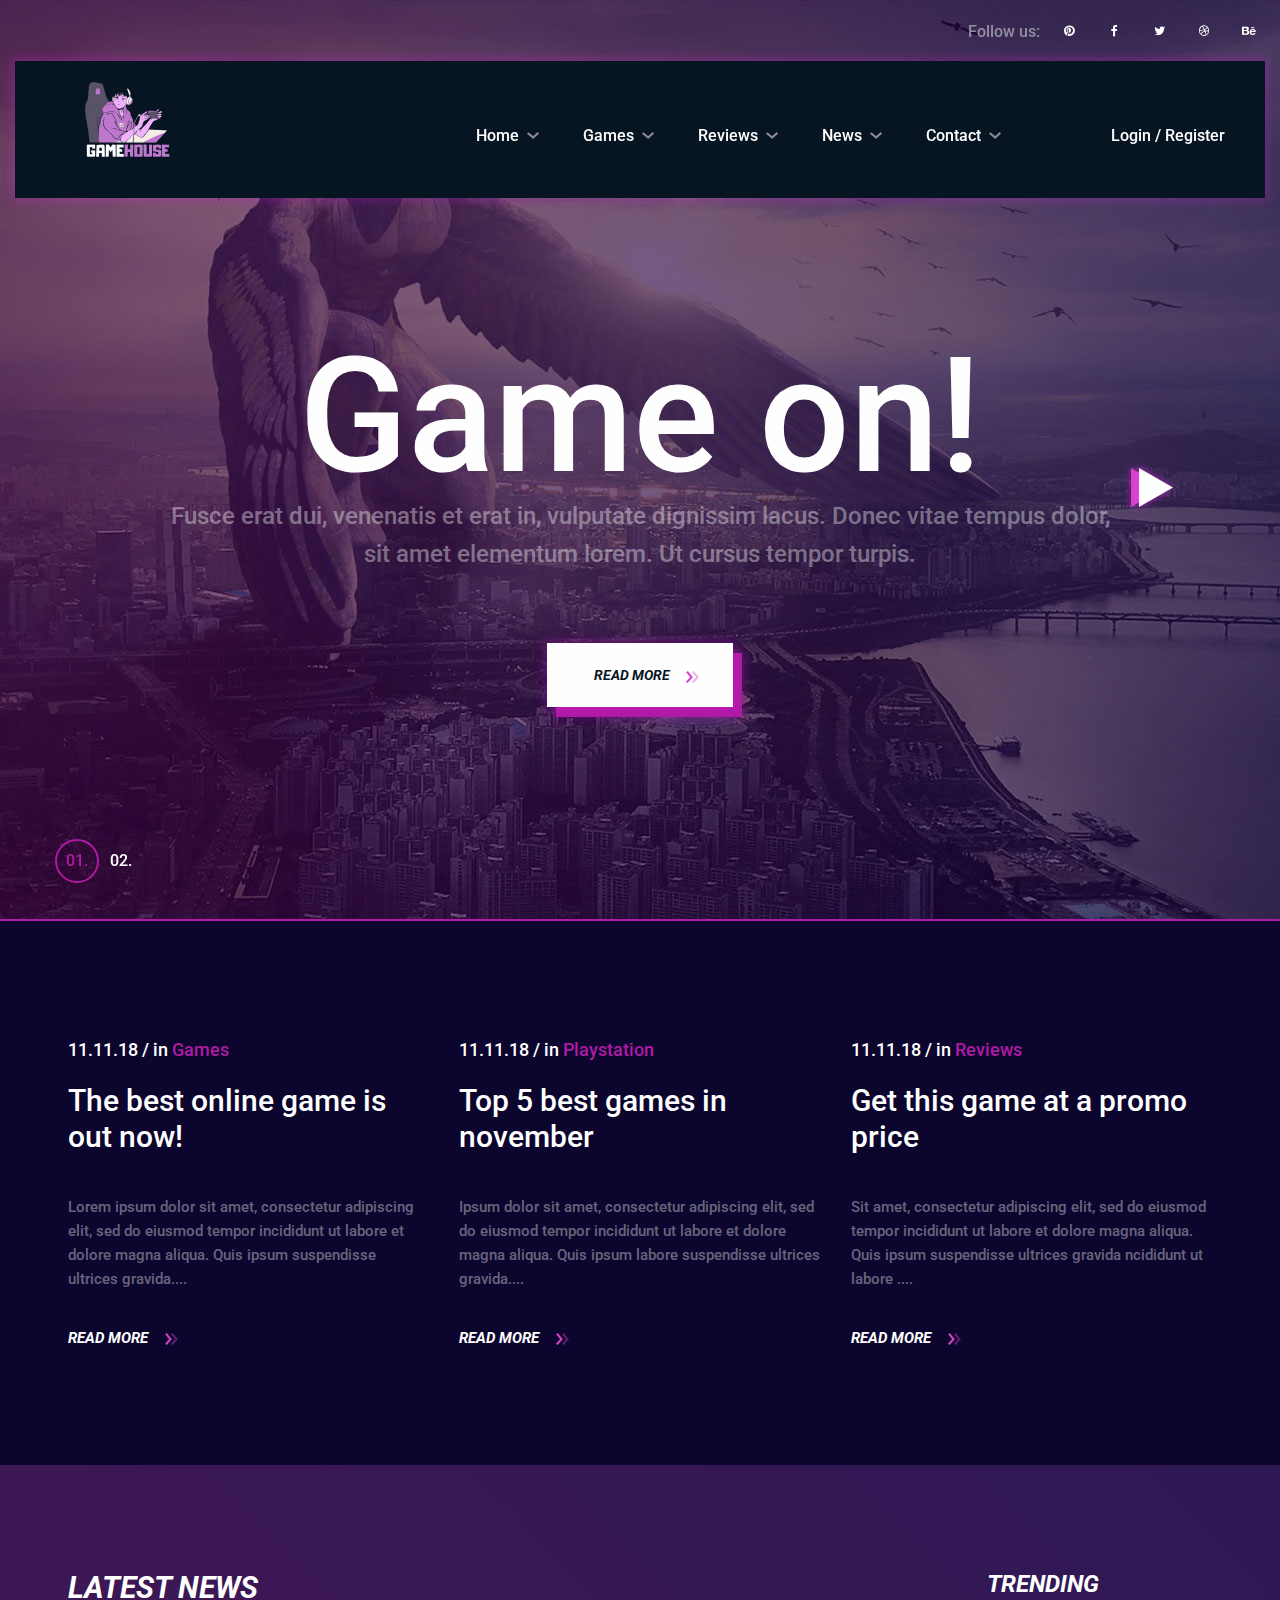
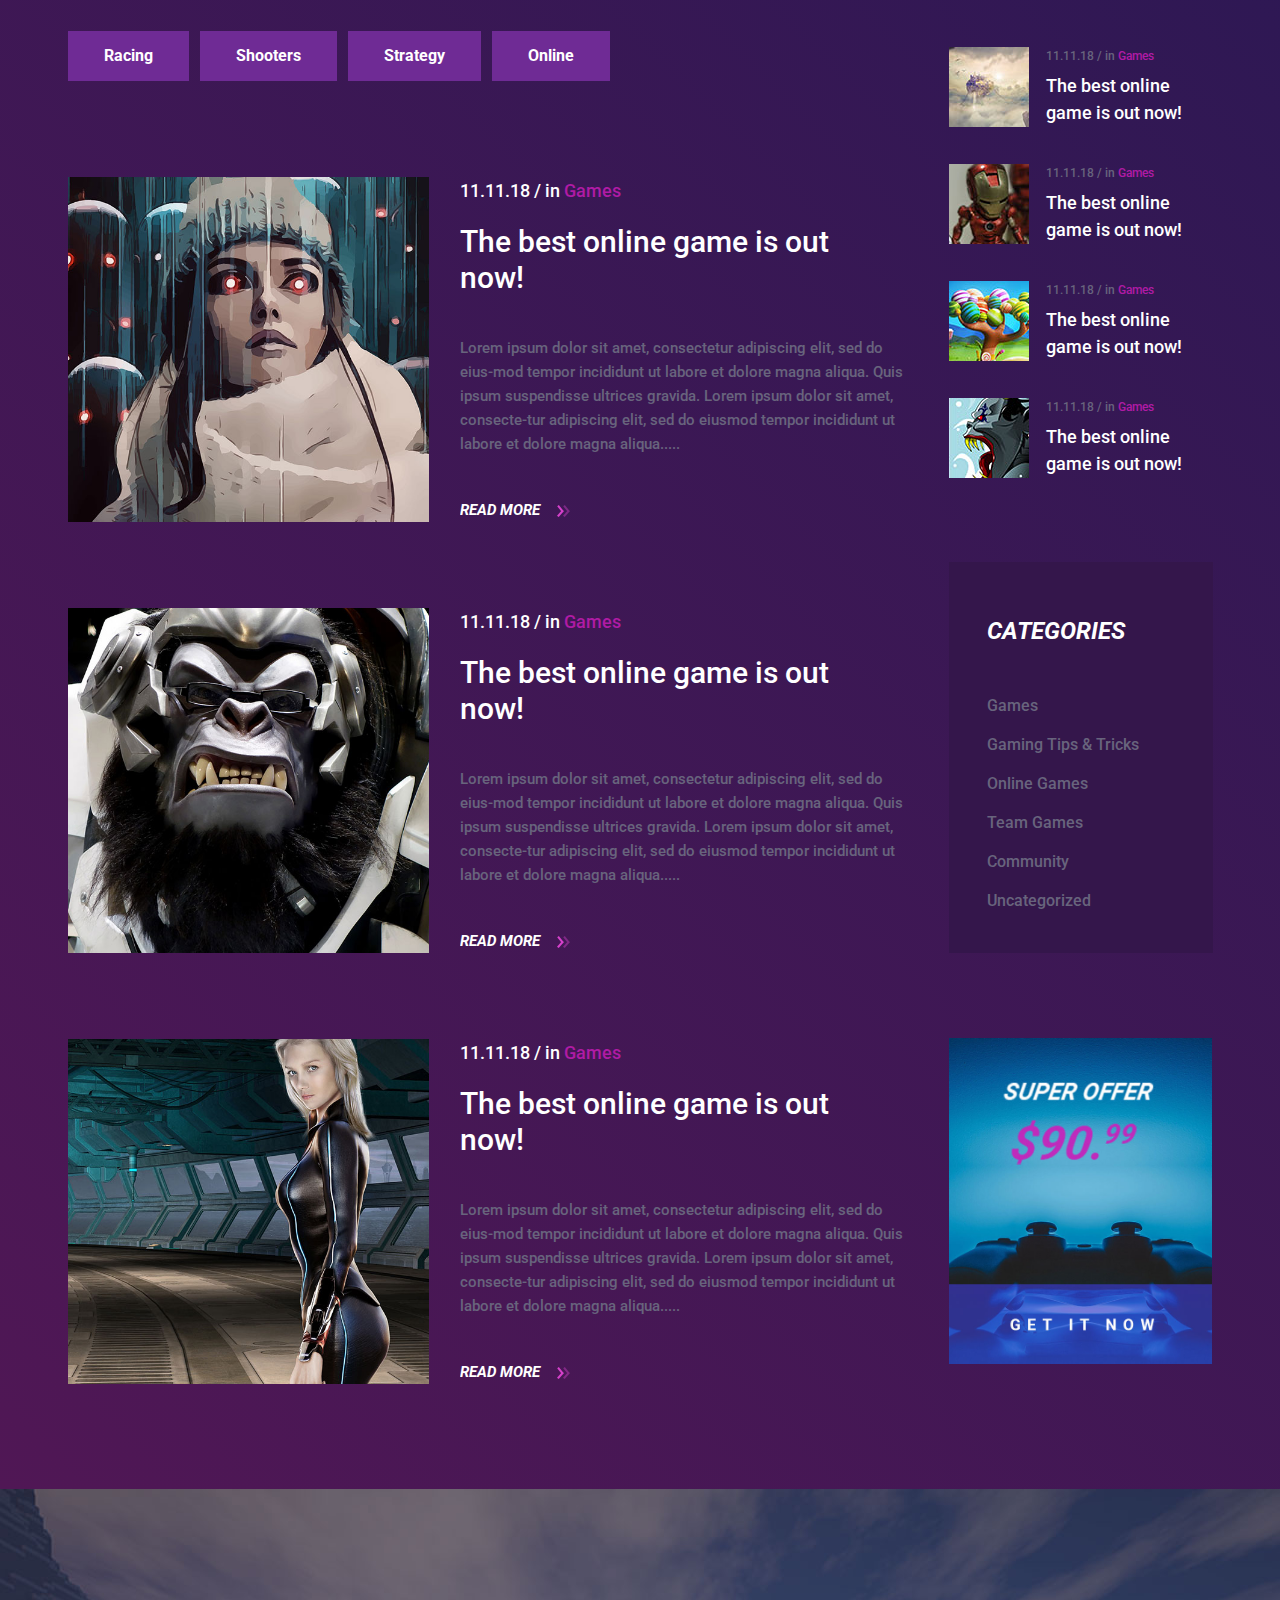
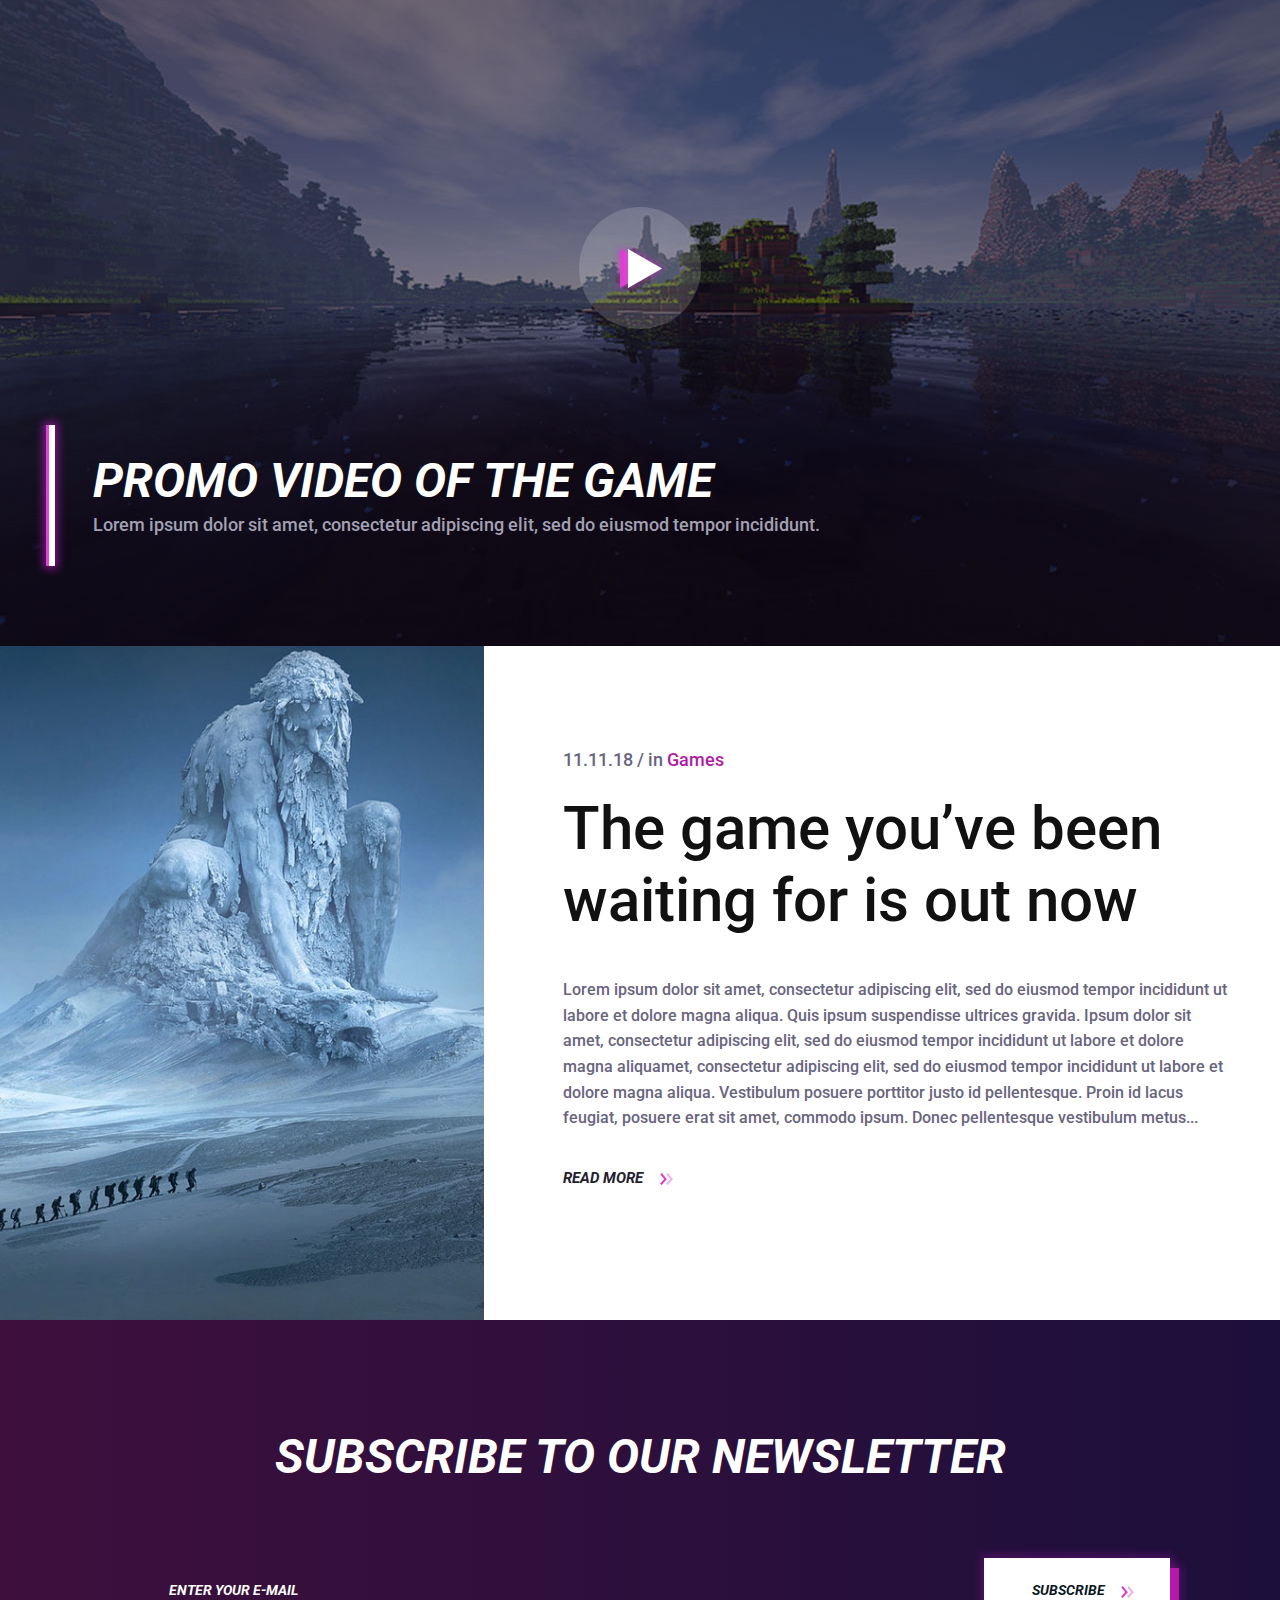
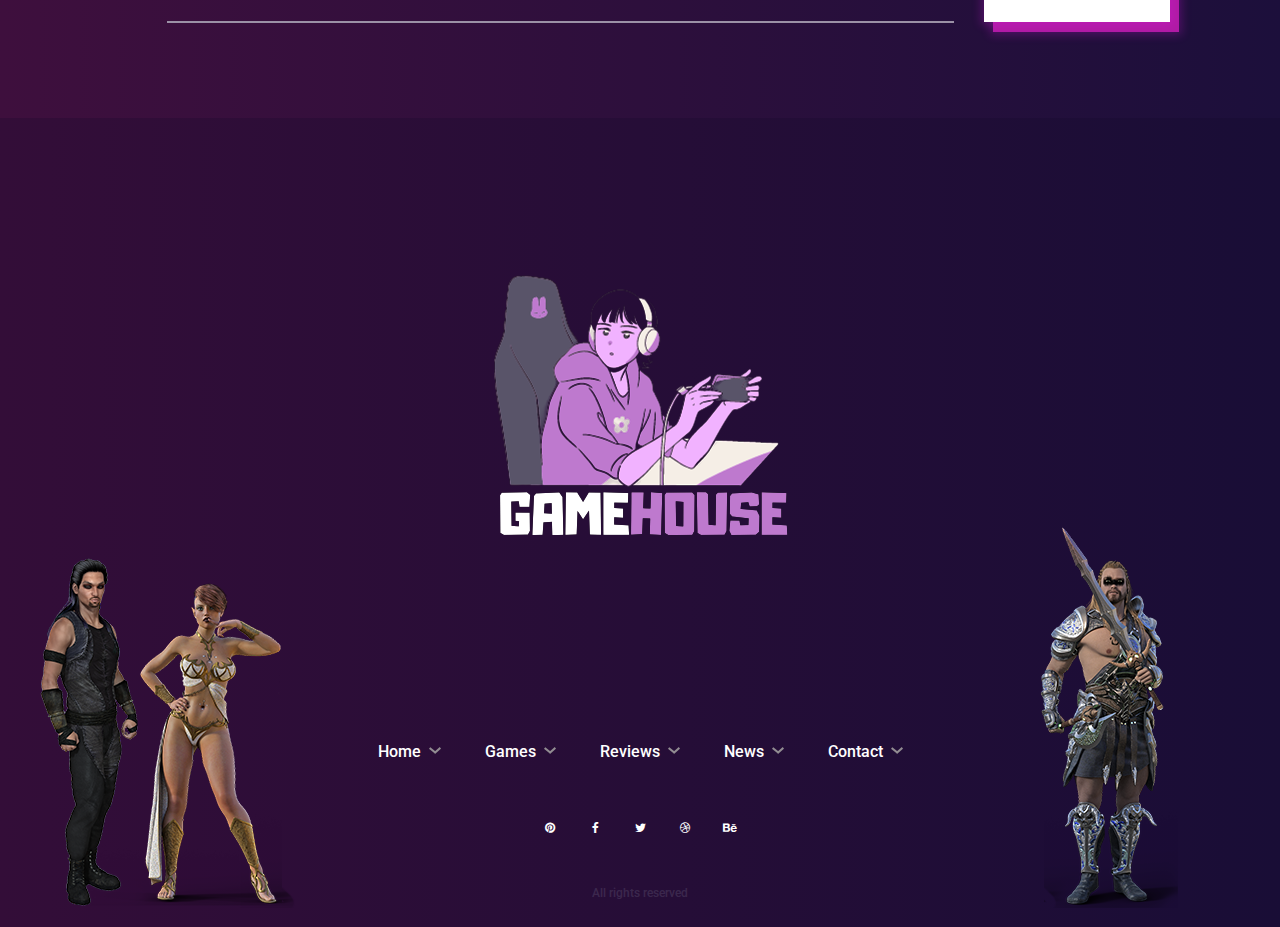
<file: Game-House/index.html>
<!DOCTYPE html>
<html lang="zxx">
<head>
	<title>Games-House</title>
	<meta charset="UTF-8">
	<meta name="description" content="Games-House">
	<meta name="viewport" content="width=device-width, initial-scale=1.0">
	<!-- Favicon -->
	<link href="img/favicon.png" rel="shortcut icon"/>

	<!-- Google Font -->
	<link href="https://fonts.googleapis.com/css?family=Roboto:400,400i,500,500i,700,700i,900,900i" rel="stylesheet">


	<!-- Stylesheets -->
	<link rel="stylesheet" href="css/bootstrap.min.css"/>
	<link rel="stylesheet" href="css/font-awesome.min.css"/>
	<link rel="stylesheet" href="css/slicknav.min.css"/>
	<link rel="stylesheet" href="css/owl.carousel.min.css"/>
	<link rel="stylesheet" href="css/magnific-popup.css"/>
	<link rel="stylesheet" href="css/animate.css"/>

	<!-- Main Stylesheets -->
	<link rel="stylesheet" href="css/style.css"/>


	<!--[if lt IE 9]>
		  <script src="https://oss.maxcdn.com/html5shiv/3.7.2/html5shiv.min.js"></script>
	  <script src="https://oss.maxcdn.com/respond/1.4.2/respond.min.js"></script>
	<![endif]-->

</head>
<body>
	<!-- Page Preloder -->
	<div id="preloder">
		<div class="loader"></div>
	</div>

	<!-- Header section -->
	<header class="header-section">
		<div class="header-warp">
			<div class="header-social d-flex justify-content-end">
				<p>Follow us:</p>
				<a href="#"><i class="fa fa-pinterest"></i></a>
				<a href="#"><i class="fa fa-facebook"></i></a>
				<a href="#"><i class="fa fa-twitter"></i></a>
				<a href="#"><i class="fa fa-dribbble"></i></a>
				<a href="#"><i class="fa fa-behance"></i></a>
			</div>
			<div class="header-bar-warp d-flex align-items-center justify-content-center">
				<!-- site logo -->
				<a href="home.html" class="site-logo">
					<img src="./img/logo.png" alt="">
				</a>
				<nav class="top-nav-area w-100">
					<div class="user-panel">
						<a href="">Login</a> / <a href="">Register</a>
					</div>
					<!-- Menu -->
					<ul class="main-menu primary-menu">
						<li><a href="home.html">Home</a></li>
						<li><a href="games.html">Games</a>
							<ul class="sub-menu">
								<li><a href="game-single.html">Game Single</a></li>
							</ul>
						</li>
						<li><a href="review.html">Reviews</a></li>
						<li><a href="blog.html">News</a></li>
						<li><a href="contact.html">Contact</a></li>
					</ul>
				</nav>
			</div>
		</div>
	</header>
	<!-- Header section end -->


	<!-- Hero section -->
	<section class="hero-section overflow-hidden">
		<div class="hero-slider owl-carousel">
			<div class="hero-item set-bg d-flex align-items-center justify-content-center text-center" data-setbg="img/slider-bg-1.jpg">
				<div class="container">
					<h2>Game on!</h2>
					<p>Fusce erat dui, venenatis et erat in, vulputate dignissim lacus. Donec vitae tempus dolor,<br>sit amet elementum lorem. Ut cursus tempor turpis.</p>
					<a href="#" class="site-btn">Read More  <img src="img/icons/double-arrow.png" alt="#"/></a>
				</div>
			</div>
			<div class="hero-item set-bg d-flex align-items-center justify-content-center text-center" data-setbg="img/slider-bg-2.jpg">
				<div class="container">
					<h2>Game on!</h2>
					<p>Fusce erat dui, venenatis et erat in, vulputate dignissim lacus. Donec vitae tempus dolor,<br>sit amet elementum lorem. Ut cursus tempor turpis.</p>
					<a href="#" class="site-btn">Read More  <img src="img/icons/double-arrow.png" alt="#"/></a>
				</div>
			</div>
		</div>
	</section>
	<!-- Hero section end-->


	<!-- Intro section -->
	<section class="intro-section">
		<div class="container">
			<div class="row">
				<div class="col-md-4">
					<div class="intro-text-box text-box text-white">
						<div class="top-meta">11.11.18  /  in <a href="">Games</a></div>
						<h3>The best online game is out now!</h3>
						<p>Lorem ipsum dolor sit amet, consectetur adipiscing elit, sed do eiusmod tempor incididunt ut labore et dolore magna aliqua. Quis ipsum suspendisse ultrices gravida....</p>
						<a href="#" class="read-more">Read More  <img src="img/icons/double-arrow.png" alt="#"/></a>
					</div>
				</div>
				<div class="col-md-4">
					<div class="intro-text-box text-box text-white">
						<div class="top-meta">11.11.18  /  in <a href="">Playstation</a></div>
						<h3>Top 5 best games in november</h3>
						<p>Ipsum dolor sit amet, consectetur adipiscing elit, sed do eiusmod tempor incididunt ut labore et dolore magna aliqua. Quis ipsum  labore suspendisse ultrices gravida....</p>
						<a href="#" class="read-more">Read More  <img src="img/icons/double-arrow.png" alt="#"/></a>
					</div>
				</div>
				<div class="col-md-4">
					<div class="intro-text-box text-box text-white">
						<div class="top-meta">11.11.18  /  in <a href="">Reviews</a></div>
						<h3>Get this game at a promo price</h3>
						<p>Sit amet, consectetur adipiscing elit, sed do eiusmod tempor incididunt ut labore et dolore magna aliqua. Quis ipsum suspendisse ultrices gravida ncididunt ut labore ....</p>
						<a href="#" class="read-more">Read More  <img src="img/icons/double-arrow.png" alt="#"/></a>
					</div>
				</div>
			</div>
		</div>
	</section>
	<!-- Intro section end -->


	<!-- Blog section -->
	<section class="blog-section spad">
		<div class="container">
			<div class="row">
				<div class="col-xl-9 col-lg-8 col-md-7">
					<div class="section-title text-white">
						<h2>Latest News</h2>
					</div>
					<ul class="blog-filter">
						<li><a href="#">Racing</a></li>
						<li><a href="#">Shooters</a></li>
						<li><a href="#">Strategy</a></li>
						<li><a href="#">Online</a></li>
					</ul>
					<!-- Blog item -->
					<div class="blog-item">
						<div class="blog-thumb">
							<img src="./img/blog/1.jpg" alt="">
						</div>
						<div class="blog-text text-box text-white">
							<div class="top-meta">11.11.18  /  in <a href="">Games</a></div>
							<h3>The best online game is out now!</h3>
							<p>Lorem ipsum dolor sit amet, consectetur adipiscing elit, sed do eius-mod tempor incididunt ut labore et dolore magna aliqua. Quis ipsum suspendisse ultrices gravida. Lorem ipsum dolor sit amet, consecte-tur adipiscing elit, sed do eiusmod tempor incididunt ut labore et dolore magna aliqua.....</p>
							<a href="#" class="read-more">Read More  <img src="img/icons/double-arrow.png" alt="#"/></a>
						</div>
					</div>
					<!-- Blog item -->
					<div class="blog-item">
						<div class="blog-thumb">
							<img src="./img/blog/2.jpg" alt="">
						</div>
						<div class="blog-text text-box text-white">
							<div class="top-meta">11.11.18  /  in <a href="">Games</a></div>
							<h3>The best online game is out now!</h3>
							<p>Lorem ipsum dolor sit amet, consectetur adipiscing elit, sed do eius-mod tempor incididunt ut labore et dolore magna aliqua. Quis ipsum suspendisse ultrices gravida. Lorem ipsum dolor sit amet, consecte-tur adipiscing elit, sed do eiusmod tempor incididunt ut labore et dolore magna aliqua.....</p>
							<a href="#" class="read-more">Read More  <img src="img/icons/double-arrow.png" alt="#"/></a>
						</div>
					</div>
					<!-- Blog item -->
					<div class="blog-item">
						<div class="blog-thumb">
							<img src="./img/blog/3.jpg" alt="">
						</div>
						<div class="blog-text text-box text-white">
							<div class="top-meta">11.11.18  /  in <a href="">Games</a></div>
							<h3>The best online game is out now!</h3>
							<p>Lorem ipsum dolor sit amet, consectetur adipiscing elit, sed do eius-mod tempor incididunt ut labore et dolore magna aliqua. Quis ipsum suspendisse ultrices gravida. Lorem ipsum dolor sit amet, consecte-tur adipiscing elit, sed do eiusmod tempor incididunt ut labore et dolore magna aliqua.....</p>
							<a href="#" class="read-more">Read More  <img src="img/icons/double-arrow.png" alt="#"/></a>
						</div>
					</div>
				</div>
				<div class="col-xl-3 col-lg-4 col-md-5 sidebar">
					<div id="stickySidebar">
						<div class="widget-item">
							<h4 class="widget-title">Trending</h4>
							<div class="trending-widget">
								<div class="tw-item">
									<div class="tw-thumb">
										<img src="./img/blog-widget/1.jpg" alt="#">
									</div>
									<div class="tw-text">
										<div class="tw-meta">11.11.18  /  in <a href="">Games</a></div>
										<h5>The best online game is out now!</h5>
									</div>
								</div>
								<div class="tw-item">
									<div class="tw-thumb">
										<img src="./img/blog-widget/2.jpg" alt="#">
									</div>
									<div class="tw-text">
										<div class="tw-meta">11.11.18  /  in <a href="">Games</a></div>
										<h5>The best online game is out now!</h5>
									</div>
								</div>
								<div class="tw-item">
									<div class="tw-thumb">
										<img src="./img/blog-widget/3.jpg" alt="#">
									</div>
									<div class="tw-text">
										<div class="tw-meta">11.11.18  /  in <a href="">Games</a></div>
										<h5>The best online game is out now!</h5>
									</div>
								</div>
								<div class="tw-item">
									<div class="tw-thumb">
										<img src="./img/blog-widget/4.jpg" alt="#">
									</div>
									<div class="tw-text">
										<div class="tw-meta">11.11.18  /  in <a href="">Games</a></div>
										<h5>The best online game is out now!</h5>
									</div>
								</div>
							</div>
						</div>
						<div class="widget-item">
							<div class="categories-widget">
								<h4 class="widget-title">categories</h4>
								<ul>
									<li><a href="">Games</a></li>
									<li><a href="">Gaming Tips & Tricks</a></li>
									<li><a href="">Online Games</a></li>
									<li><a href="">Team Games</a></li>
									<li><a href="">Community</a></li>
									<li><a href="">Uncategorized</a></li>
								</ul>
							</div>
						</div>
						<div class="widget-item">
						<a href="#" class="add">
							<img src="./img/add.jpg" alt="">
						</a>
					</div>
					</div>
				</div>
			</div>
		</div>
	</section>
	<!-- Blog section end -->


	<!-- Intro section -->
	<section class="intro-video-section set-bg d-flex align-items-end " data-setbg="./img/promo-bg.jpg">
		<a href="https://www.youtube.com/watch?v=uFsGy5x_fyQ" class="video-play-btn video-popup"><img src="img/icons/solid-right-arrow.png" alt="#"></a>
		<div class="container">
			<div class="video-text">
				<h2>Promo video of the game</h2>
				<p>Lorem ipsum dolor sit amet, consectetur adipiscing elit, sed do eiusmod tempor incididunt.</p>
			</div>
		</div>
	</section>
	<!-- Intro section end -->


	<!-- Featured section -->
	<section class="featured-section">
		<div class="featured-bg set-bg" data-setbg="img/featured-bg.jpg"></div>
		<div class="featured-box">
			<div class="text-box">
				<div class="top-meta">11.11.18  /  in <a href="">Games</a></div>
				<h3>The game you’ve been waiting  for is out now</h3>
				<p>Lorem ipsum dolor sit amet, consectetur adipiscing elit, sed do eiusmod tempor incididunt ut labore et dolore magna aliqua. Quis ipsum suspendisse ultrices gravida. Ipsum dolor sit amet, consectetur adipiscing elit, sed do eiusmod tempor incididunt ut labore et dolore magna aliquamet, consectetur adipiscing elit, sed do eiusmod tempor incididunt ut labore et dolore magna aliqua. Vestibulum posuere porttitor justo id pellentesque. Proin id lacus feugiat, posuere erat sit amet, commodo ipsum. Donec pellentesque vestibulum metus...</p>
				<a href="#" class="read-more">Read More  <img src="img/icons/double-arrow.png" alt="#"/></a>
			</div>
		</div>
	</section>
	<!-- Featured section end-->



	<!-- Newsletter section -->
	<section class="newsletter-section">
		<div class="container">
			<h2>Subscribe to our newsletter</h2>
			<form class="newsletter-form">
				<input type="text" placeholder="ENTER YOUR E-MAIL">
				<button class="site-btn">subscribe  <img src="img/icons/double-arrow.png" alt="#"/></button>
			</form>
		</div>
	</section>
	<!-- Newsletter section end -->


	<!-- Footer section -->
	<footer class="footer-section">
		<div class="container">
			<div class="footer-left-pic">
				<img src="img/footer-left-pic.png" alt="">
			</div>
			<div class="footer-right-pic">
				<img src="img/footer-right-pic.png" alt="">
			</div>
			<a href="#" class="footer-logo">
				<img src="./img/logo.png" alt="">
			</a>
			<ul class="main-menu footer-menu">
				<li><a href="">Home</a></li>
				<li><a href="">Games</a></li>
				<li><a href="">Reviews</a></li>
				<li><a href="">News</a></li>
				<li><a href="">Contact</a></li>
			</ul>
			<div class="footer-social d-flex justify-content-center">
				<a href="#"><i class="fa fa-pinterest"></i></a>
				<a href="#"><i class="fa fa-facebook"></i></a>
				<a href="#"><i class="fa fa-twitter"></i></a>
				<a href="#"><i class="fa fa-dribbble"></i></a>
				<a href="#"><i class="fa fa-behance"></i></a>
			</div>
			<div class="copyright"><a href=""></a>All rights reserved</div>
		</div>
	</footer>
	<!-- Footer section end -->


	<!--====== Javascripts & Jquery ======-->
	<script src="js/jquery-3.2.1.min.js"></script>
	<script src="js/bootstrap.min.js"></script>
	<script src="js/jquery.slicknav.min.js"></script>
	<script src="js/owl.carousel.min.js"></script>
	<script src="js/jquery.sticky-sidebar.min.js"></script>
	<script src="js/jquery.magnific-popup.min.js"></script>
	<script src="js/main.js"></script>

	</body>
</html>
</file>
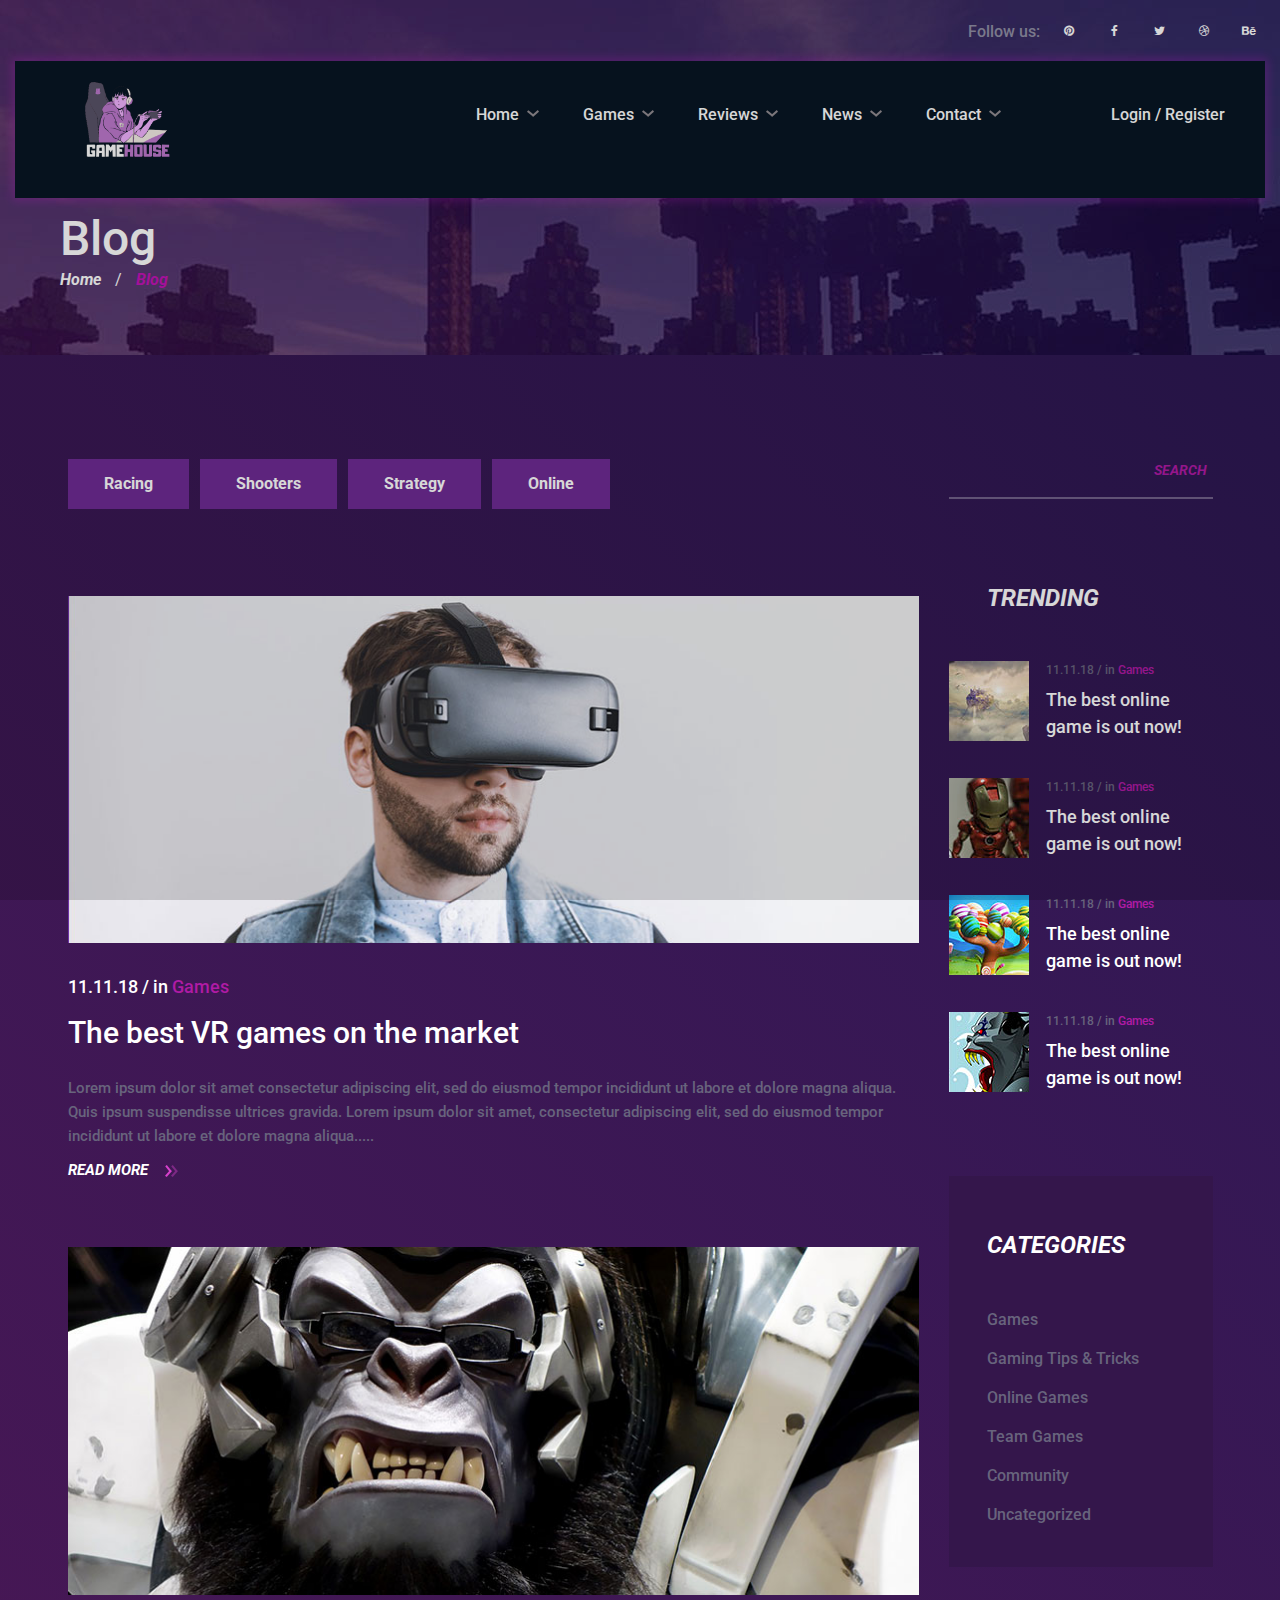
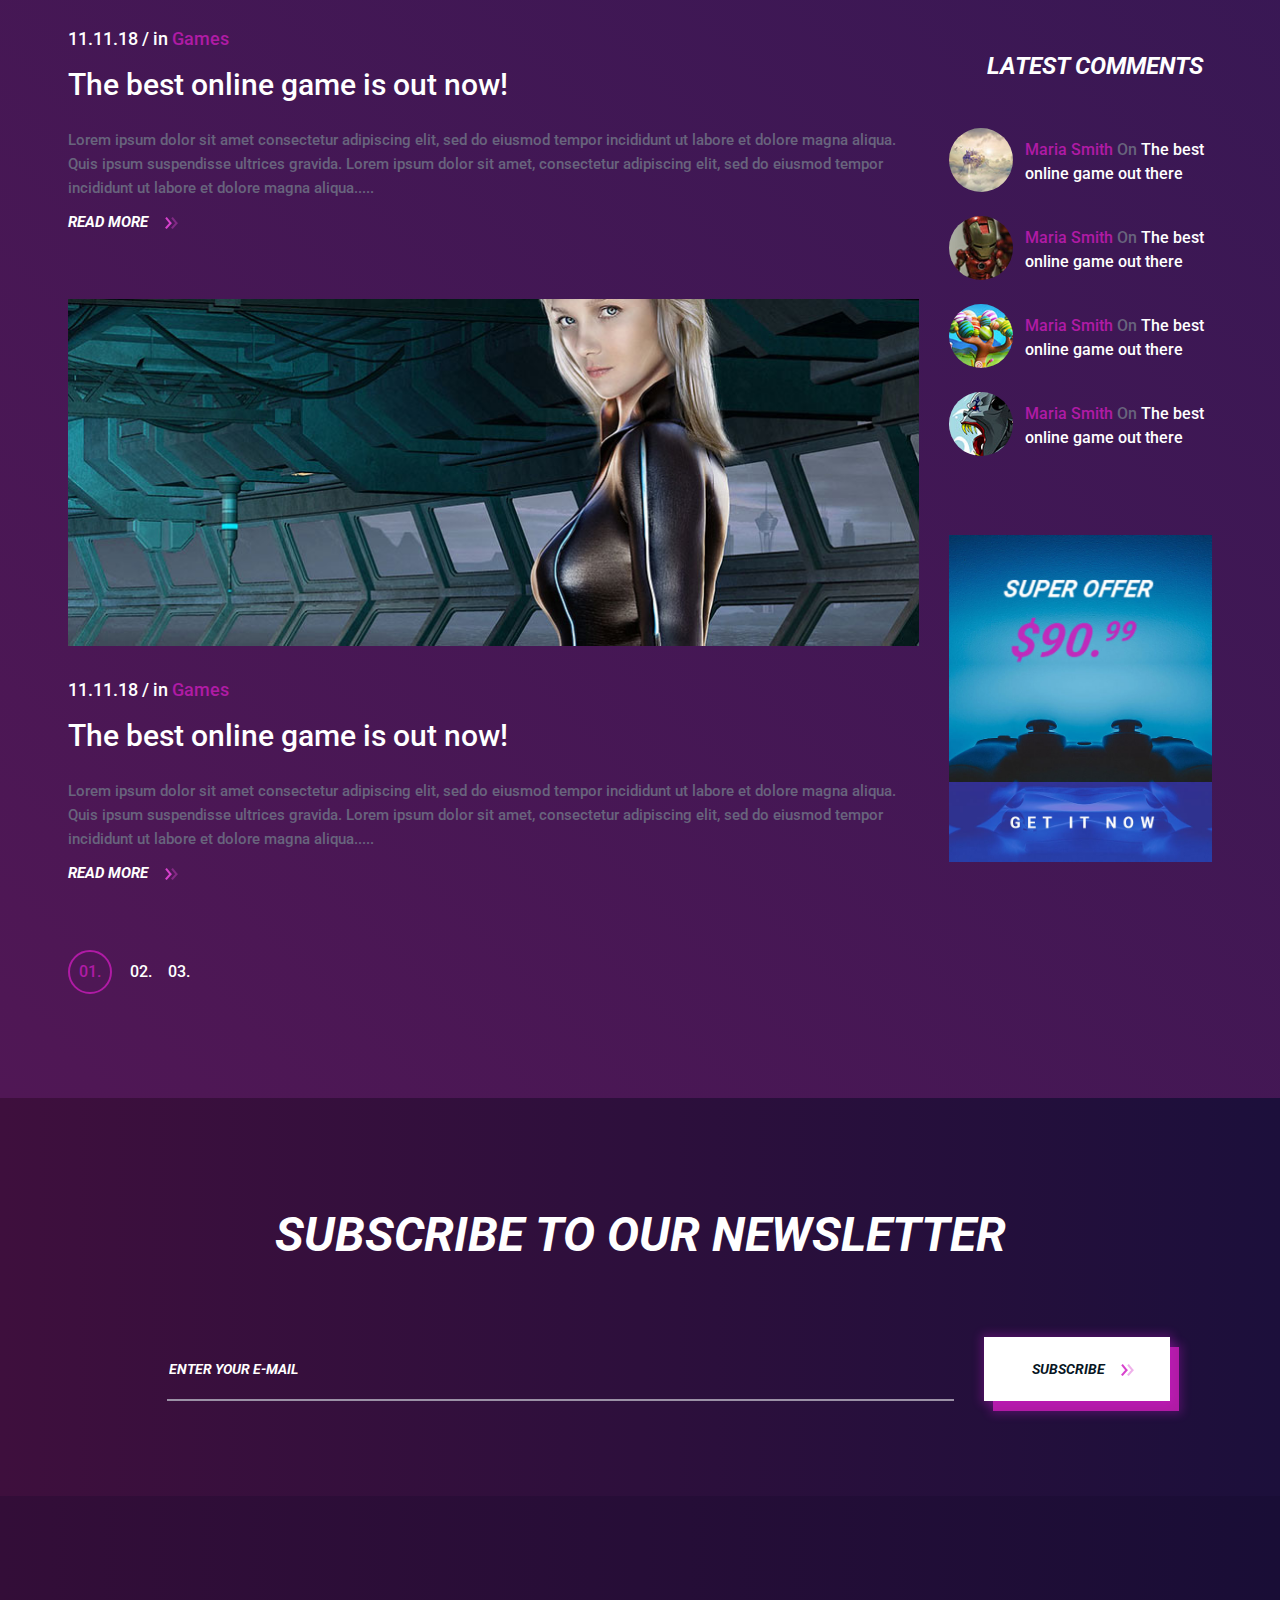
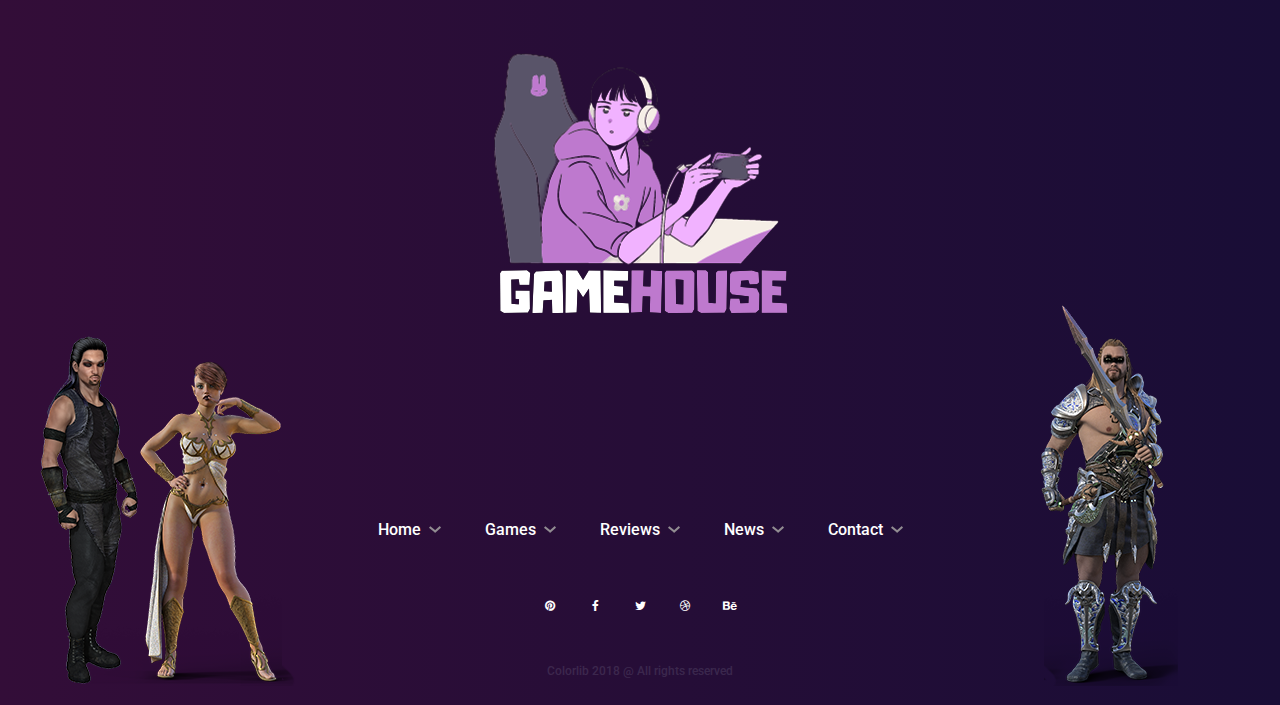
<file: Game-House/blog.html>
<!DOCTYPE html>
<html lang="zxx">
<head>
	<title>Games-House</title>
	<meta charset="UTF-8">
	<meta name="description" content="Games-House">
	<meta name="viewport" content="width=device-width, initial-scale=1.0">
	<!-- Favicon -->
	<link href="img/favicon.ico" rel="shortcut icon"/>

	<!-- Google Font -->
	<link href="https://fonts.googleapis.com/css?family=Roboto:400,400i,500,500i,700,700i,900,900i" rel="stylesheet">


	<!-- Stylesheets -->
	<link rel="stylesheet" href="css/bootstrap.min.css"/>
	<link rel="stylesheet" href="css/font-awesome.min.css"/>
	<link rel="stylesheet" href="css/slicknav.min.css"/>
	<link rel="stylesheet" href="css/owl.carousel.min.css"/>
	<link rel="stylesheet" href="css/magnific-popup.css"/>
	<link rel="stylesheet" href="css/animate.css"/>

	<!-- Main Stylesheets -->
	<link rel="stylesheet" href="css/style.css"/>


	<!--[if lt IE 9]>
		  <script src="https://oss.maxcdn.com/html5shiv/3.7.2/html5shiv.min.js"></script>
	  <script src="https://oss.maxcdn.com/respond/1.4.2/respond.min.js"></script>
	<![endif]-->

</head>
<body>
	<!-- Page Preloder -->
	<div id="preloder">
		<div class="loader"></div>
	</div>

	<!-- Header section -->
	<header class="header-section">
		<div class="header-warp">
			<div class="header-social d-flex justify-content-end">
				<p>Follow us:</p>
				<a href="#"><i class="fa fa-pinterest"></i></a>
				<a href="#"><i class="fa fa-facebook"></i></a>
				<a href="#"><i class="fa fa-twitter"></i></a>
				<a href="#"><i class="fa fa-dribbble"></i></a>
				<a href="#"><i class="fa fa-behance"></i></a>
			</div>
			<div class="header-bar-warp d-flex">
				<!-- site logo -->
				<a href="index.html" class="site-logo">
					<img src="./img/logo.png" alt="">
				</a>
				<nav class="top-nav-area w-100">
					<div class="user-panel">
						<a href="">Login</a> / <a href="">Register</a>
					</div>
					<!-- Menu -->
					<ul class="main-menu primary-menu">
						<li><a href="index.html">Home</a></li>
						<li><a href="games.html">Games</a>
							<ul class="sub-menu">
								<li><a href="game-single.html">Game Singel</a></li>
							</ul>
						</li>
						<li><a href="review.html">Reviews</a></li>
						<li><a href="blog.html">News</a></li>
						<li><a href="contact.html">Contact</a></li>
					</ul>
				</nav>
			</div>
		</div>
	</header>
	<!-- Header section end -->


	<!-- Page top section -->
	<section class="page-top-section set-bg" data-setbg="img/page-top-bg/3.jpg">
		<div class="page-info">
			<h2>Blog</h2>
			<div class="site-breadcrumb">
				<a href="">Home</a>  /
				<span>Blog</span>
			</div>
		</div>
	</section>
	<!-- Page top end-->


	<!-- Blog page -->
	<section class="blog-page">
		<div class="container">
			<div class="row">
				<div class="col-xl-9 col-lg-8 col-md-7">
					<ul class="blog-filter">
						<li><a href="#">Racing</a></li>
						<li><a href="#">Shooters</a></li>
						<li><a href="#">Strategy</a></li>
						<li><a href="#">Online</a></li>
					</ul>
					<div class="big-blog-item">
						<img src="img/blog-big/1.jpg" alt="#" class="blog-thumbnail">
						<div class="blog-content text-box text-white">
							<div class="top-meta">11.11.18  /  in <a href="">Games</a></div>
							<h3>The best VR games on the market</h3>
							<p>Lorem ipsum dolor sit amet consectetur adipiscing elit, sed do eiusmod tempor incididunt ut labore et dolore magna aliqua. Quis ipsum suspendisse ultrices gravida. Lorem ipsum dolor sit amet, consectetur adipiscing elit, sed do eiusmod tempor incididunt ut labore et dolore magna aliqua.....</p>
							<a href="#" class="read-more">Read More <img src="img/icons/double-arrow.png" alt="#"/></a>
						</div>
					</div>
					<div class="big-blog-item">
						<img src="img/blog-big/2.jpg" alt="#" class="blog-thumbnail">
						<div class="blog-content text-box text-white">
							<div class="top-meta">11.11.18  /  in <a href="">Games</a></div>
							<h3>The best online game is out now!</h3>
							<p>Lorem ipsum dolor sit amet consectetur adipiscing elit, sed do eiusmod tempor incididunt ut labore et dolore magna aliqua. Quis ipsum suspendisse ultrices gravida. Lorem ipsum dolor sit amet, consectetur adipiscing elit, sed do eiusmod tempor incididunt ut labore et dolore magna aliqua.....</p>
							<a href="#" class="read-more">Read More <img src="img/icons/double-arrow.png" alt="#"/></a>
						</div>
					</div>
					<div class="big-blog-item">
						<img src="img/blog-big/3.jpg" alt="#" class="blog-thumbnail">
						<div class="blog-content text-box text-white">
							<div class="top-meta">11.11.18  /  in <a href="">Games</a></div>
							<h3>The best online game is out now!</h3>
							<p>Lorem ipsum dolor sit amet consectetur adipiscing elit, sed do eiusmod tempor incididunt ut labore et dolore magna aliqua. Quis ipsum suspendisse ultrices gravida. Lorem ipsum dolor sit amet, consectetur adipiscing elit, sed do eiusmod tempor incididunt ut labore et dolore magna aliqua.....</p>
							<a href="#" class="read-more">Read More <img src="img/icons/double-arrow.png" alt="#"/></a>
						</div>
					</div>
					<div class="site-pagination">
						<a href="#" class="active">01.</a>
						<a href="#">02.</a>
						<a href="#">03.</a>
					</div>
				</div>
				<div class="col-xl-3 col-lg-4 col-md-5 sidebar">
					<div id="stickySidebar">
						<div class="widget-item">
							<form class="search-widget">
								<input type="text">
								<button>search</button>
							</form>
						</div>
						<div class="widget-item">
							<h4 class="widget-title">Trending</h4>
							<div class="trending-widget">
								<div class="tw-item">
									<div class="tw-thumb">
										<img src="./img/blog-widget/1.jpg" alt="#">
									</div>
									<div class="tw-text">
										<div class="tw-meta">11.11.18  /  in <a href="">Games</a></div>
										<h5>The best online game is out now!</h5>
									</div>
								</div>
								<div class="tw-item">
									<div class="tw-thumb">
										<img src="./img/blog-widget/2.jpg" alt="#">
									</div>
									<div class="tw-text">
										<div class="tw-meta">11.11.18  /  in <a href="">Games</a></div>
										<h5>The best online game is out now!</h5>
									</div>
								</div>
								<div class="tw-item">
									<div class="tw-thumb">
										<img src="./img/blog-widget/3.jpg" alt="#">
									</div>
									<div class="tw-text">
										<div class="tw-meta">11.11.18  /  in <a href="">Games</a></div>
										<h5>The best online game is out now!</h5>
									</div>
								</div>
								<div class="tw-item">
									<div class="tw-thumb">
										<img src="./img/blog-widget/4.jpg" alt="#">
									</div>
									<div class="tw-text">
										<div class="tw-meta">11.11.18  /  in <a href="">Games</a></div>
										<h5>The best online game is out now!</h5>
									</div>
								</div>
							</div>
						</div>
						<div class="widget-item">
							<div class="categories-widget">
								<h4 class="widget-title">categories</h4>
								<ul>
									<li><a href="">Games</a></li>
									<li><a href="">Gaming Tips & Tricks</a></li>
									<li><a href="">Online Games</a></li>
									<li><a href="">Team Games</a></li>
									<li><a href="">Community</a></li>
									<li><a href="">Uncategorized</a></li>
								</ul>
							</div>
						</div>
						<div class="widget-item">
							<h4 class="widget-title">Latest Comments</h4>
							<div class="latest-comments">
								<div class="lc-item">
									<img src="./img/blog-widget/1.jpg" class="lc-avatar" alt="#">
									<div class="tw-text"><a href="">Maria Smith</a> <span>On</span> The best online game out there </div>
								</div>
								<div class="lc-item">
									<img src="./img/blog-widget/2.jpg" class="lc-avatar" alt="#">
									<div class="tw-text"><a href="">Maria Smith</a> <span>On</span> The best online game out there </div>
								</div>
								<div class="lc-item">
									<img src="./img/blog-widget/3.jpg" class="lc-avatar" alt="#">
									<div class="tw-text"><a href="">Maria Smith</a> <span>On</span> The best online game out there </div>
								</div>
								<div class="lc-item">
									<img src="./img/blog-widget/4.jpg" class="lc-avatar" alt="#">
									<div class="tw-text"><a href="">Maria Smith</a> <span>On</span> The best online game out there </div>
								</div>
							</div>
						</div>
						<div class="widget-item">
							<a href="#" class="add">
								<img src="./img/add.jpg" alt="">
							</a>
						</div>
					</div>
				</div>
			</div>
		</div>
	</section>
	<!-- Blog page end-->


	<!-- Newsletter section -->
	<section class="newsletter-section">
		<div class="container">
			<h2>Subscribe to our newsletter</h2>
			<form class="newsletter-form">
				<input type="text" placeholder="ENTER YOUR E-MAIL">
				<button class="site-btn">subscribe <img src="img/icons/double-arrow.png" alt="#"/></button>
			</form>
		</div>
	</section>
	<!-- Newsletter section end -->


	<!-- Footer section -->
	<footer class="footer-section">
		<div class="container">
			<div class="footer-left-pic">
				<img src="img/footer-left-pic.png" alt="">
			</div>
			<div class="footer-right-pic">
				<img src="img/footer-right-pic.png" alt="">
			</div>
			<a href="#" class="footer-logo">
				<img src="./img/logo.png" alt="">
			</a>
			<ul class="main-menu footer-menu">
				<li><a href="">Home</a></li>
				<li><a href="">Games</a></li>
				<li><a href="">Reviews</a></li>
				<li><a href="">News</a></li>
				<li><a href="">Contact</a></li>
			</ul>
			<div class="footer-social d-flex justify-content-center">
				<a href="#"><i class="fa fa-pinterest"></i></a>
				<a href="#"><i class="fa fa-facebook"></i></a>
				<a href="#"><i class="fa fa-twitter"></i></a>
				<a href="#"><i class="fa fa-dribbble"></i></a>
				<a href="#"><i class="fa fa-behance"></i></a>
			</div>
			<div class="copyright"><a href="">Colorlib</a> 2018 @ All rights reserved</div>
		</div>
	</footer>
	<!-- Footer section end -->


	<!--====== Javascripts & Jquery ======-->
	<script src="js/jquery-3.2.1.min.js"></script>
	<script src="js/bootstrap.min.js"></script>
	<script src="js/jquery.slicknav.min.js"></script>
	<script src="js/owl.carousel.min.js"></script>
	<script src="js/jquery.sticky-sidebar.min.js"></script>
	<script src="js/jquery.magnific-popup.min.js"></script>
	<script src="js/main.js"></script>

	</body>
</html>
</file>
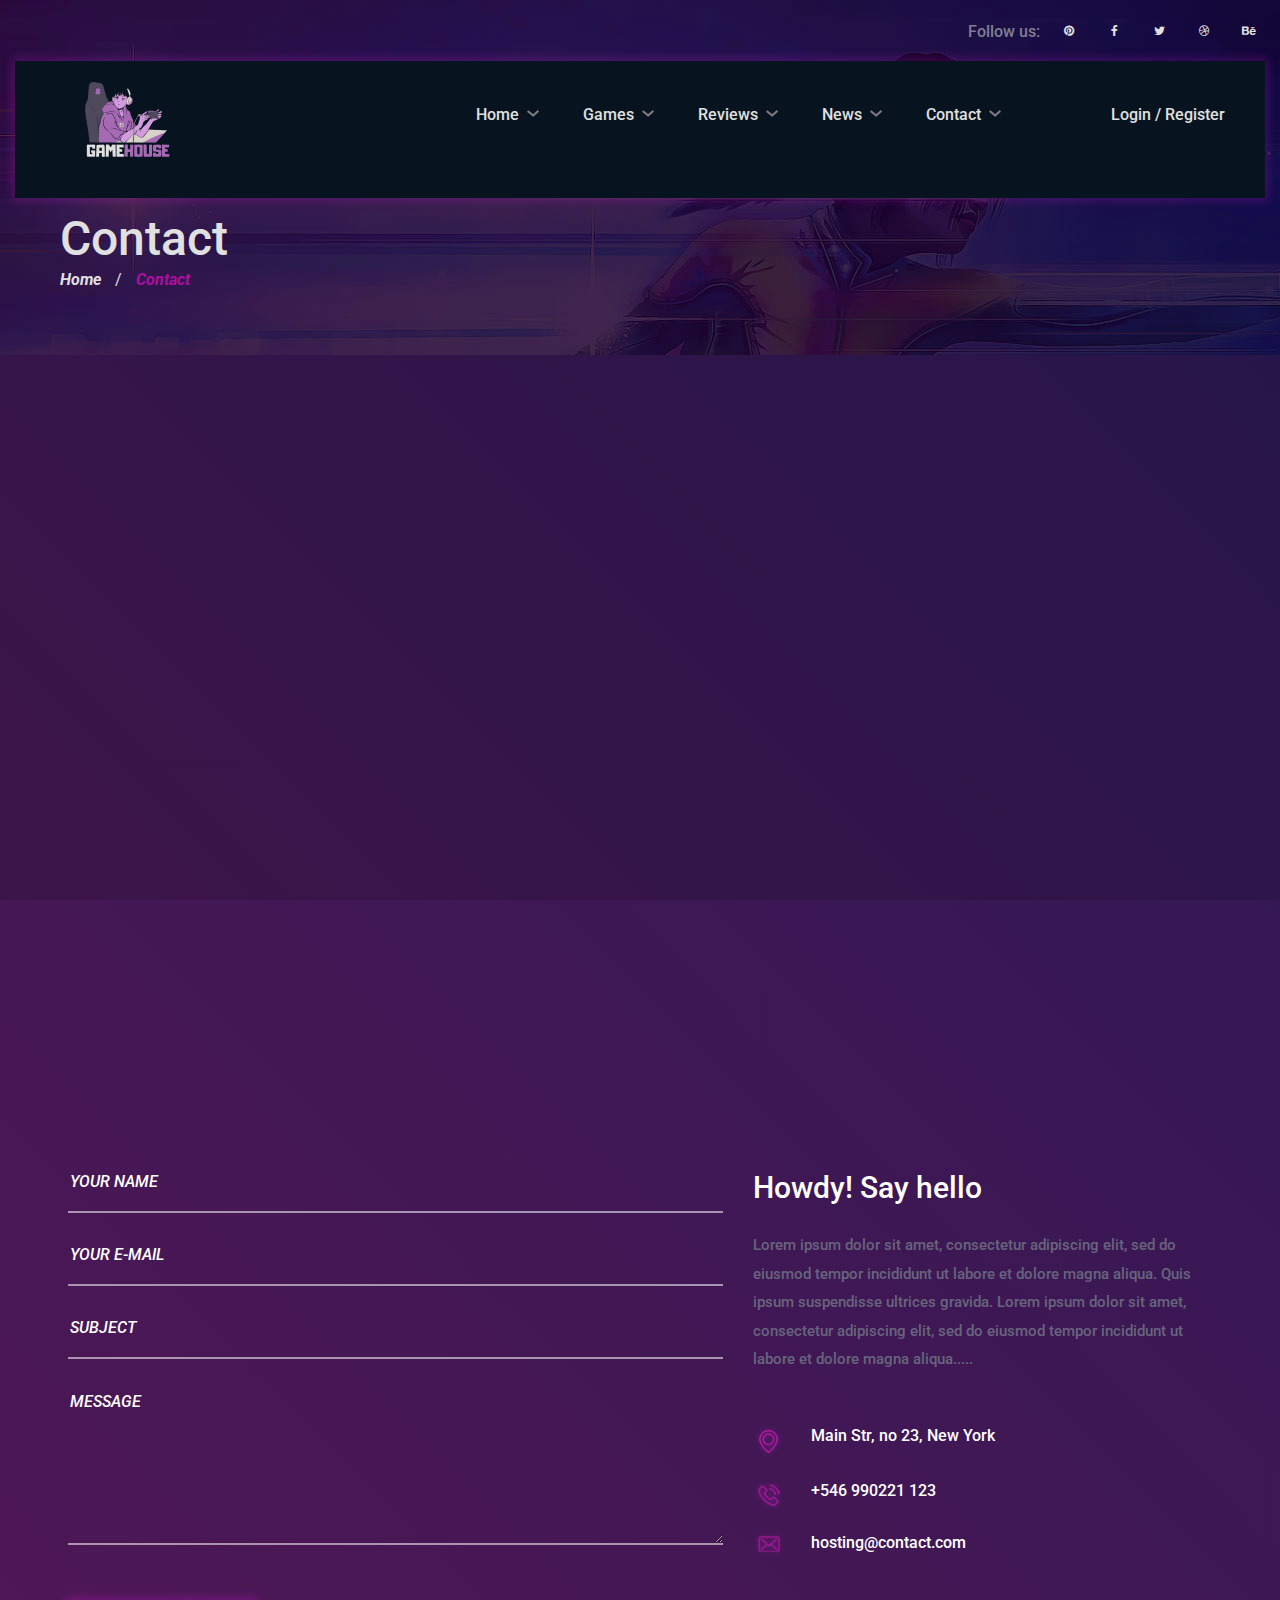
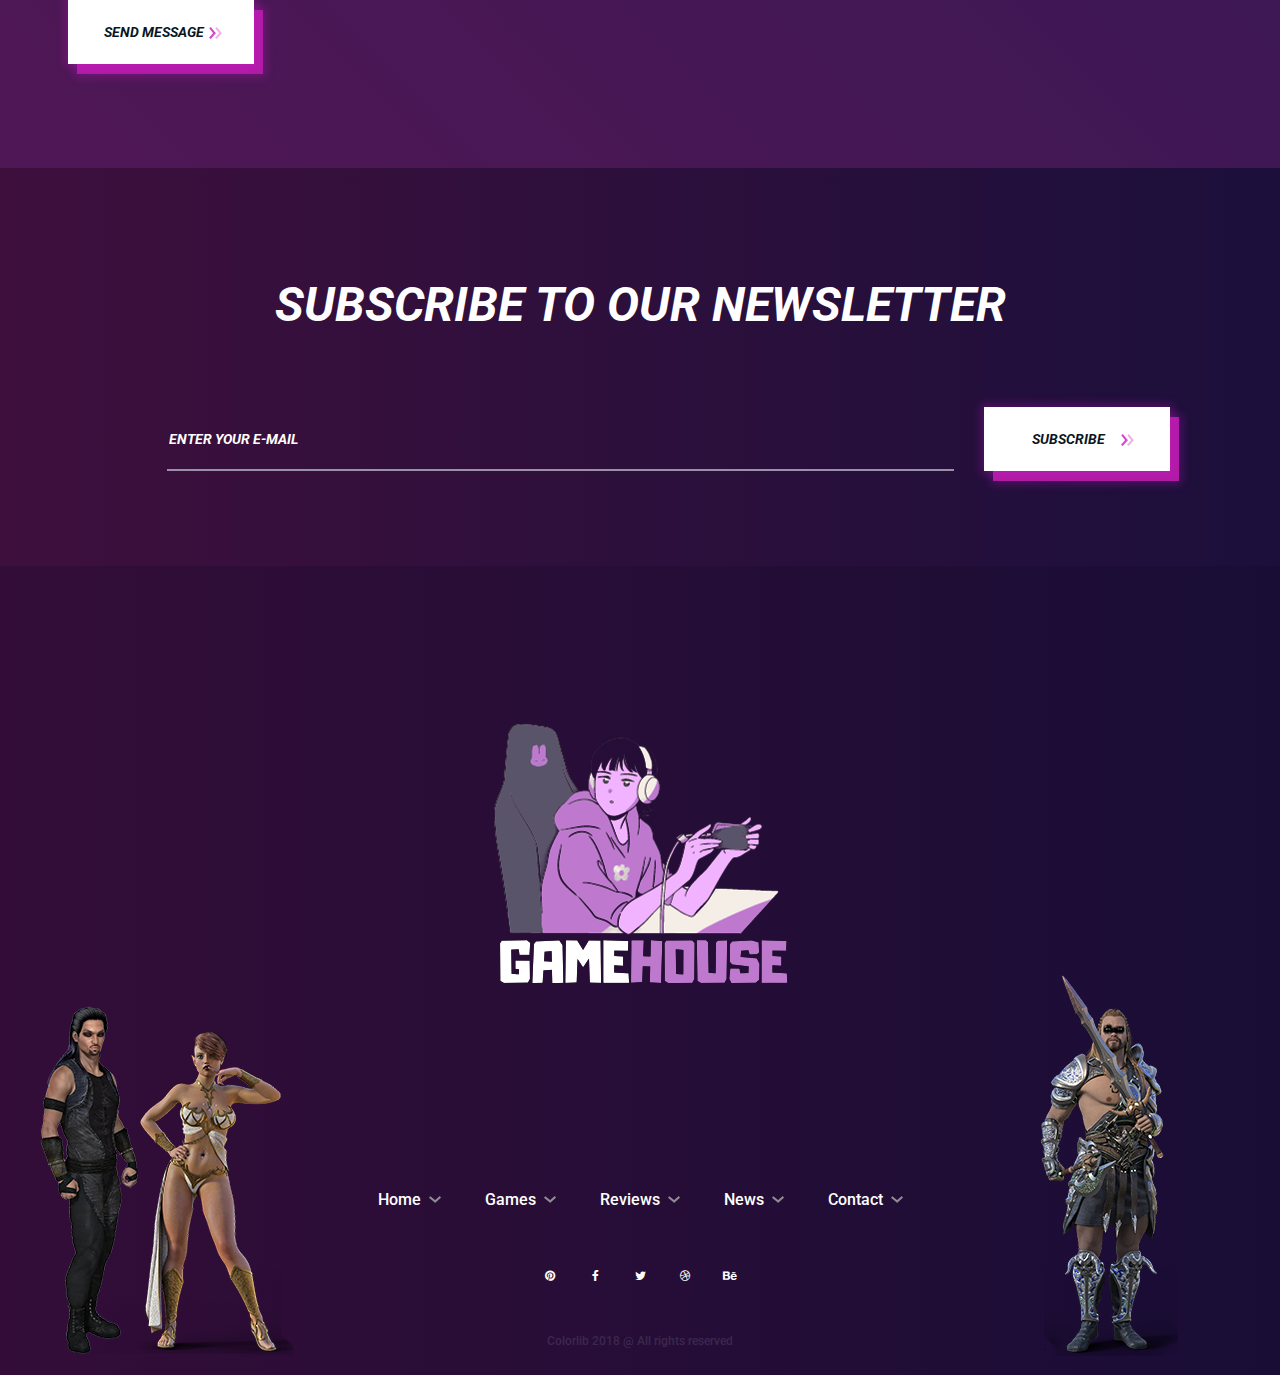
<file: Game-House/contact.html>
<!DOCTYPE html>
<html lang="zxx">
<head>
	<title>Games-House</title>
	<meta charset="UTF-8">
	<meta name="description" content="Games-House">
	<meta name="viewport" content="width=device-width, initial-scale=1.0">
	<!-- Favicon -->
	<link href="img/favicon.ico" rel="shortcut icon"/>

	<!-- Google Font -->
	<link href="https://fonts.googleapis.com/css?family=Roboto:400,400i,500,500i,700,700i,900,900i" rel="stylesheet">


	<!-- Stylesheets -->
	<link rel="stylesheet" href="css/bootstrap.min.css"/>
	<link rel="stylesheet" href="css/font-awesome.min.css"/>
	<link rel="stylesheet" href="css/slicknav.min.css"/>
	<link rel="stylesheet" href="css/owl.carousel.min.css"/>
	<link rel="stylesheet" href="css/magnific-popup.css"/>
	<link rel="stylesheet" href="css/animate.css"/>

	<!-- Main Stylesheets -->
	<link rel="stylesheet" href="css/style.css"/>


	<!--[if lt IE 9]>
		  <script src="https://oss.maxcdn.com/html5shiv/3.7.2/html5shiv.min.js"></script>
	  <script src="https://oss.maxcdn.com/respond/1.4.2/respond.min.js"></script>
	<![endif]-->

</head>
<body>
	<!-- Page Preloder -->
	<div id="preloder">
		<div class="loader"></div>
	</div>

	<!-- Header section -->
	<header class="header-section">
		<div class="header-warp">
			<div class="header-social d-flex justify-content-end">
				<p>Follow us:</p>
				<a href="#"><i class="fa fa-pinterest"></i></a>
				<a href="#"><i class="fa fa-facebook"></i></a>
				<a href="#"><i class="fa fa-twitter"></i></a>
				<a href="#"><i class="fa fa-dribbble"></i></a>
				<a href="#"><i class="fa fa-behance"></i></a>
			</div>
			<div class="header-bar-warp d-flex">
				<!-- site logo -->
				<a href="index.html" class="site-logo">
					<img src="./img/logo.png" alt="">
				</a>
				<nav class="top-nav-area w-100">
					<div class="user-panel">
						<a href="">Login</a> / <a href="">Register</a>
					</div>
					<!-- Menu -->
					<ul class="main-menu primary-menu">
						<li><a href="index.html">Home</a></li>
						<li><a href="games.html">Games</a>
							<ul class="sub-menu">
								<li><a href="game-single.html">Game Singel</a></li>
							</ul>
						</li>
						<li><a href="review.html">Reviews</a></li>
						<li><a href="blog.html">News</a></li>
						<li><a href="contact.html">Contact</a></li>
					</ul>
				</nav>
			</div>
		</div>
	</header>
	<!-- Header section end -->


	<!-- Page top section -->
	<section class="page-top-section set-bg" data-setbg="img/page-top-bg/4.jpg">
		<div class="page-info">
			<h2>Contact</h2>
			<div class="site-breadcrumb">
				<a href="">Home</a>  /
				<span>Contact</span>
			</div>
		</div>
	</section>
	<!-- Page top end-->


	<!-- Contact page -->
	<section class="contact-page">
		<div class="container">
			<div class="map"><iframe src="https://www.google.com/maps/embed?pb=!1m14!1m12!1m3!1d14376.077865872314!2d-73.879277264103!3d40.757667781624285!2m3!1f0!2f0!3f0!3m2!1i1024!2i768!4f13.1!5e0!3m2!1sen!2sbd!4v1546528920522" style="border:0" allowfullscreen></iframe></div>
			<div class="row">
				<div class="col-lg-7 order-2 order-lg-1">
					<form class="contact-form">
						<input type="text" placeholder="Your name">
						<input type="text" placeholder="Your e-mail">
						<input type="text" placeholder="Subject">
						<textarea placeholder="Message"></textarea>
						<button class="site-btn">Send message<img src="img/icons/double-arrow.png" alt="#"/></button>
					</form>
				</div>
				<div class="col-lg-5 order-1 order-lg-2 contact-text text-white">
					<h3>Howdy! Say hello</h3>
					<p>Lorem ipsum dolor sit amet, consectetur adipiscing elit, sed do eiusmod tempor incididunt ut labore et dolore magna aliqua. Quis ipsum suspendisse ultrices gravida. Lorem ipsum dolor sit amet, consectetur adipiscing elit, sed do eiusmod tempor incididunt ut labore et dolore magna aliqua.....</p>
					<div class="cont-info">
						<div class="ci-icon"><img src="img/icons/location.png" alt=""></div>
						<div class="ci-text">Main Str, no 23, New York</div>
					</div>
					<div class="cont-info">
						<div class="ci-icon"><img src="img/icons/phone.png" alt=""></div>
						<div class="ci-text">+546 990221 123</div>
					</div>
					<div class="cont-info">
						<div class="ci-icon"><img src="img/icons/mail.png" alt=""></div>
						<div class="ci-text">hosting@contact.com</div>
					</div>
				</div>
			</div>
		</div>
	</section>
	<!-- Contact page end-->


	<!-- Newsletter section -->
	<section class="newsletter-section">
		<div class="container">
			<h2>Subscribe to our newsletter</h2>
			<form class="newsletter-form">
				<input type="text" placeholder="ENTER YOUR E-MAIL">
				<button class="site-btn">subscribe <img src="img/icons/double-arrow.png" alt="#"/></button>
			</form>
		</div>
	</section>
	<!-- Newsletter section end -->


	<!-- Footer section -->
	<footer class="footer-section">
		<div class="container">
			<div class="footer-left-pic">
				<img src="img/footer-left-pic.png" alt="">
			</div>
			<div class="footer-right-pic">
				<img src="img/footer-right-pic.png" alt="">
			</div>
			<a href="#" class="footer-logo">
				<img src="./img/logo.png" alt="">
			</a>
			<ul class="main-menu footer-menu">
				<li><a href="">Home</a></li>
				<li><a href="">Games</a></li>
				<li><a href="">Reviews</a></li>
				<li><a href="">News</a></li>
				<li><a href="">Contact</a></li>
			</ul>
			<div class="footer-social d-flex justify-content-center">
				<a href="#"><i class="fa fa-pinterest"></i></a>
				<a href="#"><i class="fa fa-facebook"></i></a>
				<a href="#"><i class="fa fa-twitter"></i></a>
				<a href="#"><i class="fa fa-dribbble"></i></a>
				<a href="#"><i class="fa fa-behance"></i></a>
			</div>
			<div class="copyright"><a href="">Colorlib</a> 2018 @ All rights reserved</div>
		</div>
	</footer>
	<!-- Footer section end -->


	<!--====== Javascripts & Jquery ======-->
	<script src="js/jquery-3.2.1.min.js"></script>
	<script src="js/bootstrap.min.js"></script>
	<script src="js/jquery.slicknav.min.js"></script>
	<script src="js/owl.carousel.min.js"></script>
	<script src="js/jquery.sticky-sidebar.min.js"></script>
	<script src="js/jquery.magnific-popup.min.js"></script>
	<script src="js/main.js"></script>

	</body>
</html>
</file>
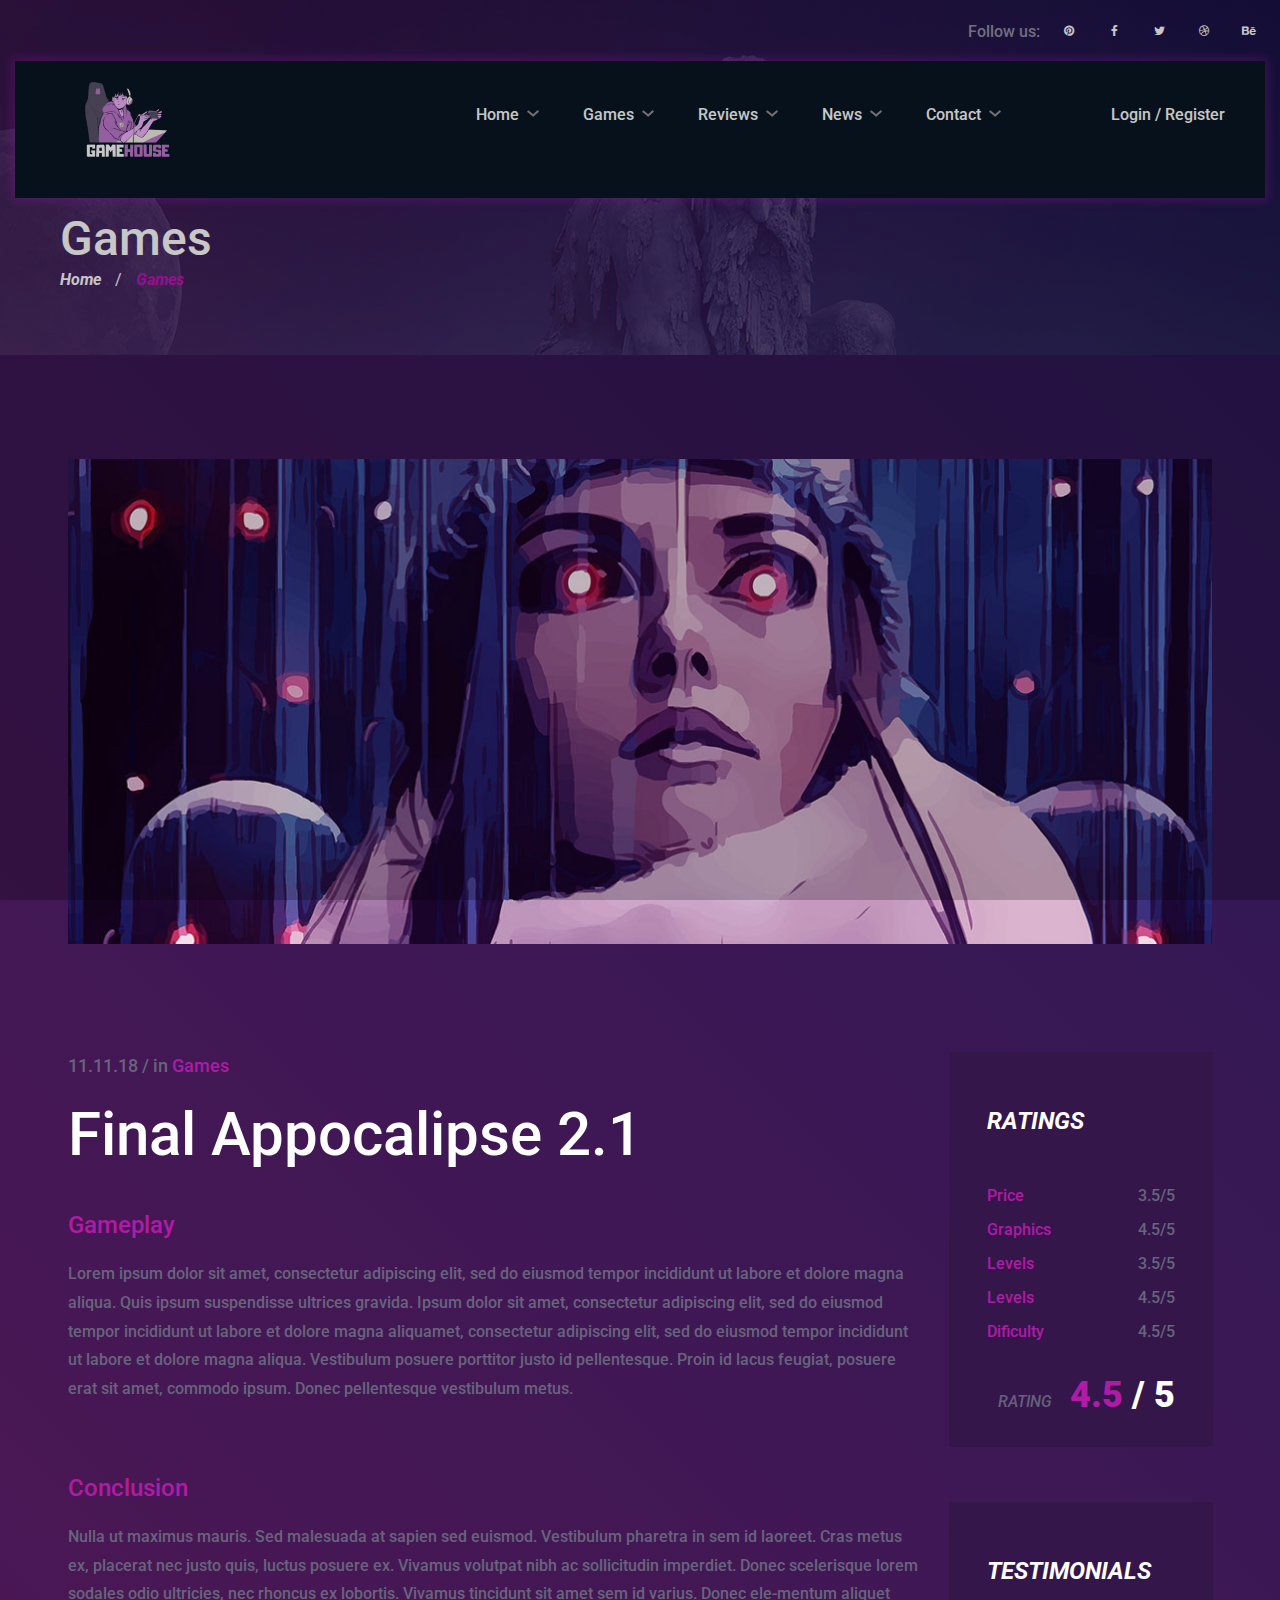
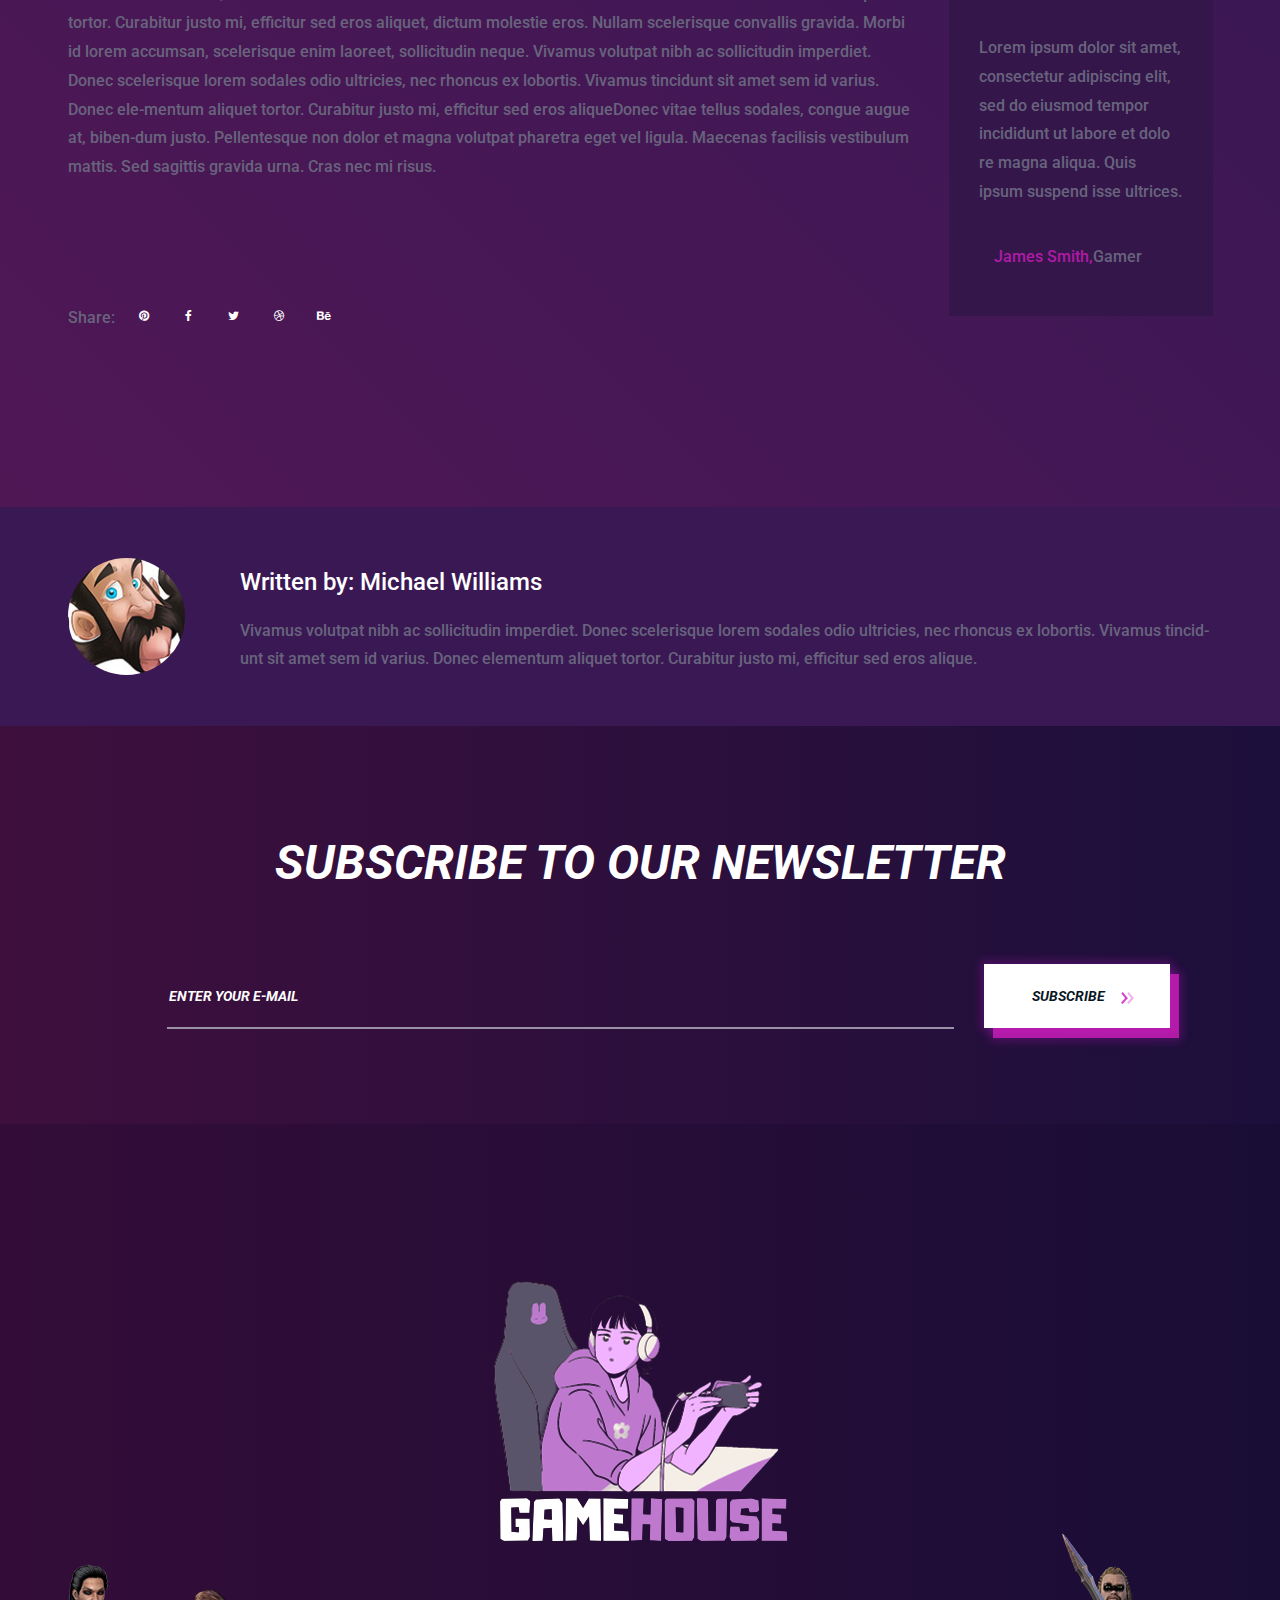
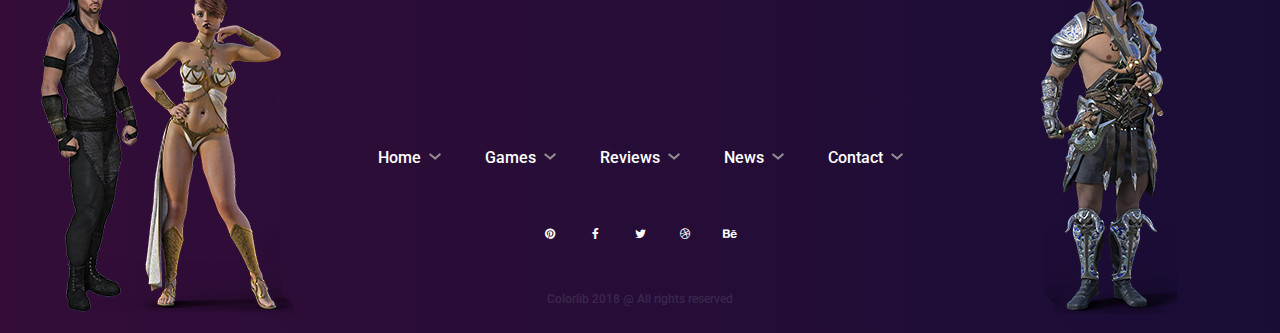
<file: Game-House/game-single.html>
<!DOCTYPE html>
<html lang="zxx">
<head>
	<title>Games-House</title>
	<meta charset="UTF-8">
	<meta name="description" content="Games-House">
	<meta name="viewport" content="width=device-width, initial-scale=1.0">
	<!-- Favicon -->
	<link href="img/favicon.ico" rel="shortcut icon"/>

	<!-- Google Font -->
	<link href="https://fonts.googleapis.com/css?family=Roboto:400,400i,500,500i,700,700i,900,900i" rel="stylesheet">


	<!-- Stylesheets -->
	<link rel="stylesheet" href="css/bootstrap.min.css"/>
	<link rel="stylesheet" href="css/font-awesome.min.css"/>
	<link rel="stylesheet" href="css/slicknav.min.css"/>
	<link rel="stylesheet" href="css/owl.carousel.min.css"/>
	<link rel="stylesheet" href="css/magnific-popup.css"/>
	<link rel="stylesheet" href="css/animate.css"/>

	<!-- Main Stylesheets -->
	<link rel="stylesheet" href="css/style.css"/>


	<!--[if lt IE 9]>
		  <script src="https://oss.maxcdn.com/html5shiv/3.7.2/html5shiv.min.js"></script>
	  <script src="https://oss.maxcdn.com/respond/1.4.2/respond.min.js"></script>
	<![endif]-->

</head>
<body>
	<!-- Page Preloder -->
	<div id="preloder">
		<div class="loader"></div>
	</div>

	<!-- Header section -->
	<header class="header-section">
		<div class="header-warp">
			<div class="header-social d-flex justify-content-end">
				<p>Follow us:</p>
				<a href="#"><i class="fa fa-pinterest"></i></a>
				<a href="#"><i class="fa fa-facebook"></i></a>
				<a href="#"><i class="fa fa-twitter"></i></a>
				<a href="#"><i class="fa fa-dribbble"></i></a>
				<a href="#"><i class="fa fa-behance"></i></a>
			</div>
			<div class="header-bar-warp d-flex">
				<!-- site logo -->
				<a href="index.html" class="site-logo">
					<img src="./img/logo.png" alt="">
				</a>
				<nav class="top-nav-area w-100">
					<div class="user-panel">
						<a href="">Login</a> / <a href="">Register</a>
					</div>
					<!-- Menu -->
					<ul class="main-menu primary-menu">
						<li><a href="index.html">Home</a></li>
						<li><a href="games.html">Games</a>
							<ul class="sub-menu">
								<li><a href="game-single.html">Game Singel</a></li>
							</ul>
						</li>
						<li><a href="review.html">Reviews</a></li>
						<li><a href="blog.html">News</a></li>
						<li><a href="contact.html">Contact</a></li>
					</ul>
				</nav>
			</div>
		</div>
	</header>
	<!-- Header section end -->

	<!-- Page top section -->
	<section class="page-top-section set-bg" data-setbg="img/page-top-bg/1.jpg">
		<div class="page-info">
			<h2>Games</h2>
			<div class="site-breadcrumb">
				<a href="">Home</a>  /
				<span>Games</span>
			</div>
		</div>
	</section>
	<!-- Page top end-->


	<!-- Games section -->
	<section class="games-single-page">
		<div class="container">
			<div class="game-single-preview">
				<img src="img/games/big.jpg" alt="">
			</div>
			<div class="row">
				<div class="col-xl-9 col-lg-8 col-md-7 game-single-content">
					<div class="gs-meta">11.11.18  /  in <a href="">Games</a></div>
					<h2 class="gs-title">Final Appocalipse 2.1</h2>
					<h4>Gameplay</h4>
					<p>Lorem ipsum dolor sit amet, consectetur adipiscing elit, sed do eiusmod tempor incididunt ut labore et dolore magna aliqua. Quis ipsum suspendisse ultrices gravida. Ipsum dolor sit amet, consectetur adipiscing elit, sed do eiusmod tempor incididunt ut labore et dolore magna aliquamet, consectetur adipiscing elit, sed do eiusmod tempor incididunt ut labore et dolore magna aliqua. Vestibulum posuere porttitor justo id pellentesque. Proin id lacus feugiat, posuere erat sit amet, commodo ipsum. Donec pellentesque vestibulum metus.</p>
					<h4>Conclusion</h4>
					<p>Nulla ut maximus mauris. Sed malesuada at sapien sed euismod. Vestibulum pharetra in sem id laoreet. Cras metus ex, placerat nec justo quis, luctus posuere ex. Vivamus volutpat nibh ac sollicitudin imperdiet. Donec scelerisque lorem sodales odio ultricies, nec rhoncus ex lobortis. Vivamus tincidunt sit amet sem id varius. Donec ele-mentum aliquet tortor. Curabitur justo mi, efficitur sed eros aliquet, dictum molestie eros. Nullam scelerisque convallis gravida. Morbi id lorem accumsan, scelerisque enim laoreet, sollicitudin neque. Vivamus volutpat nibh ac sollicitudin imperdiet. Donec scelerisque lorem sodales odio ultricies, nec rhoncus ex lobortis. Vivamus tincidunt sit amet sem id varius. Donec ele-mentum aliquet tortor. Curabitur justo mi, efficitur sed eros aliqueDonec vitae tellus sodales, congue augue at, biben-dum justo. Pellentesque non dolor et magna volutpat pharetra eget vel ligula. Maecenas facilisis vestibulum mattis. Sed sagittis gravida urna. Cras nec mi risus.
					</p>
					<div class="geme-social-share pt-5 d-flex">
						<p>Share:</p>
						<a href="#"><i class="fa fa-pinterest"></i></a>
						<a href="#"><i class="fa fa-facebook"></i></a>
						<a href="#"><i class="fa fa-twitter"></i></a>
						<a href="#"><i class="fa fa-dribbble"></i></a>
						<a href="#"><i class="fa fa-behance"></i></a>
					</div>
				</div>
				<div class="col-xl-3 col-lg-4 col-md-5 sidebar game-page-sideber">
					<div id="stickySidebar">
						<div class="widget-item">
							<div class="rating-widget">
								<h4 class="widget-title">Ratings</h4>
								<ul>
									<li>Price<span>3.5/5</span></li>
									<li>Graphics<span>4.5/5</span></li>
									<li>Levels<span>3.5/5</span></li>
									<li>Levels<span>4.5/5</span></li>
									<li>Dificulty<span>4.5/5</span></li>
								</ul>
								<div class="rating">
									<h5><i>Rating</i><span>4.5</span> / 5</h5>
								</div>
							</div>
						</div>
						<div class="widget-item">
							<div class="testimonials-widget">
								<h4 class="widget-title">Testimonials</h4>
								<div class="testim-text">
									<p>Lorem ipsum dolor sit amet, consectetur adipiscing elit, sed do eiusmod tempor incididunt ut labore et dolo re magna aliqua. Quis ipsum suspend isse ultrices.</p>
									<h6><span>James Smith,</span>Gamer</h6>
								</div>
							</div>
						</div>
					</div>
				</div>
			</div>
		</div>
	</section>
	<!-- Games end-->

	<section class="game-author-section">
		<div class="container">
			<div class="game-author-pic set-bg" data-setbg="img/author.jpg"></div>
			<div class="game-author-info">
				<h4>Written by: Michael Williams</h4>
				<p>Vivamus volutpat nibh ac sollicitudin imperdiet. Donec scelerisque lorem sodales odio ultricies, nec rhoncus ex lobortis. Vivamus tincid-unt sit amet sem id varius. Donec elementum aliquet tortor. Curabitur justo mi, efficitur sed eros alique.</p>
			</div>
		</div>
	</section>


	<!-- Newsletter section -->
	<section class="newsletter-section">
		<div class="container">
			<h2>Subscribe to our newsletter</h2>
			<form class="newsletter-form">
				<input type="text" placeholder="ENTER YOUR E-MAIL">
				<button class="site-btn">subscribe  <img src="img/icons/double-arrow.png" alt="#"/></button>
			</form>
		</div>
	</section>
	<!-- Newsletter section end -->


	<!-- Footer section -->
	<footer class="footer-section">
		<div class="container">
			<div class="footer-left-pic">
				<img src="img/footer-left-pic.png" alt="">
			</div>
			<div class="footer-right-pic">
				<img src="img/footer-right-pic.png" alt="">
			</div>
			<a href="#" class="footer-logo">
				<img src="./img/logo.png" alt="">
			</a>
			<ul class="main-menu footer-menu">
				<li><a href="">Home</a></li>
				<li><a href="">Games</a></li>
				<li><a href="">Reviews</a></li>
				<li><a href="">News</a></li>
				<li><a href="">Contact</a></li>
			</ul>
			<div class="footer-social d-flex justify-content-center">
				<a href="#"><i class="fa fa-pinterest"></i></a>
				<a href="#"><i class="fa fa-facebook"></i></a>
				<a href="#"><i class="fa fa-twitter"></i></a>
				<a href="#"><i class="fa fa-dribbble"></i></a>
				<a href="#"><i class="fa fa-behance"></i></a>
			</div>
			<div class="copyright"><a href="">Colorlib</a> 2018 @ All rights reserved</div>
		</div>
	</footer>
	<!-- Footer section end -->


	<!--====== Javascripts & Jquery ======-->
	<script src="js/jquery-3.2.1.min.js"></script>
	<script src="js/bootstrap.min.js"></script>
	<script src="js/jquery.slicknav.min.js"></script>
	<script src="js/owl.carousel.min.js"></script>
	<script src="js/jquery.sticky-sidebar.min.js"></script>
	<script src="js/jquery.magnific-popup.min.js"></script>
	<script src="js/main.js"></script>

	</body>
</html>
</file>
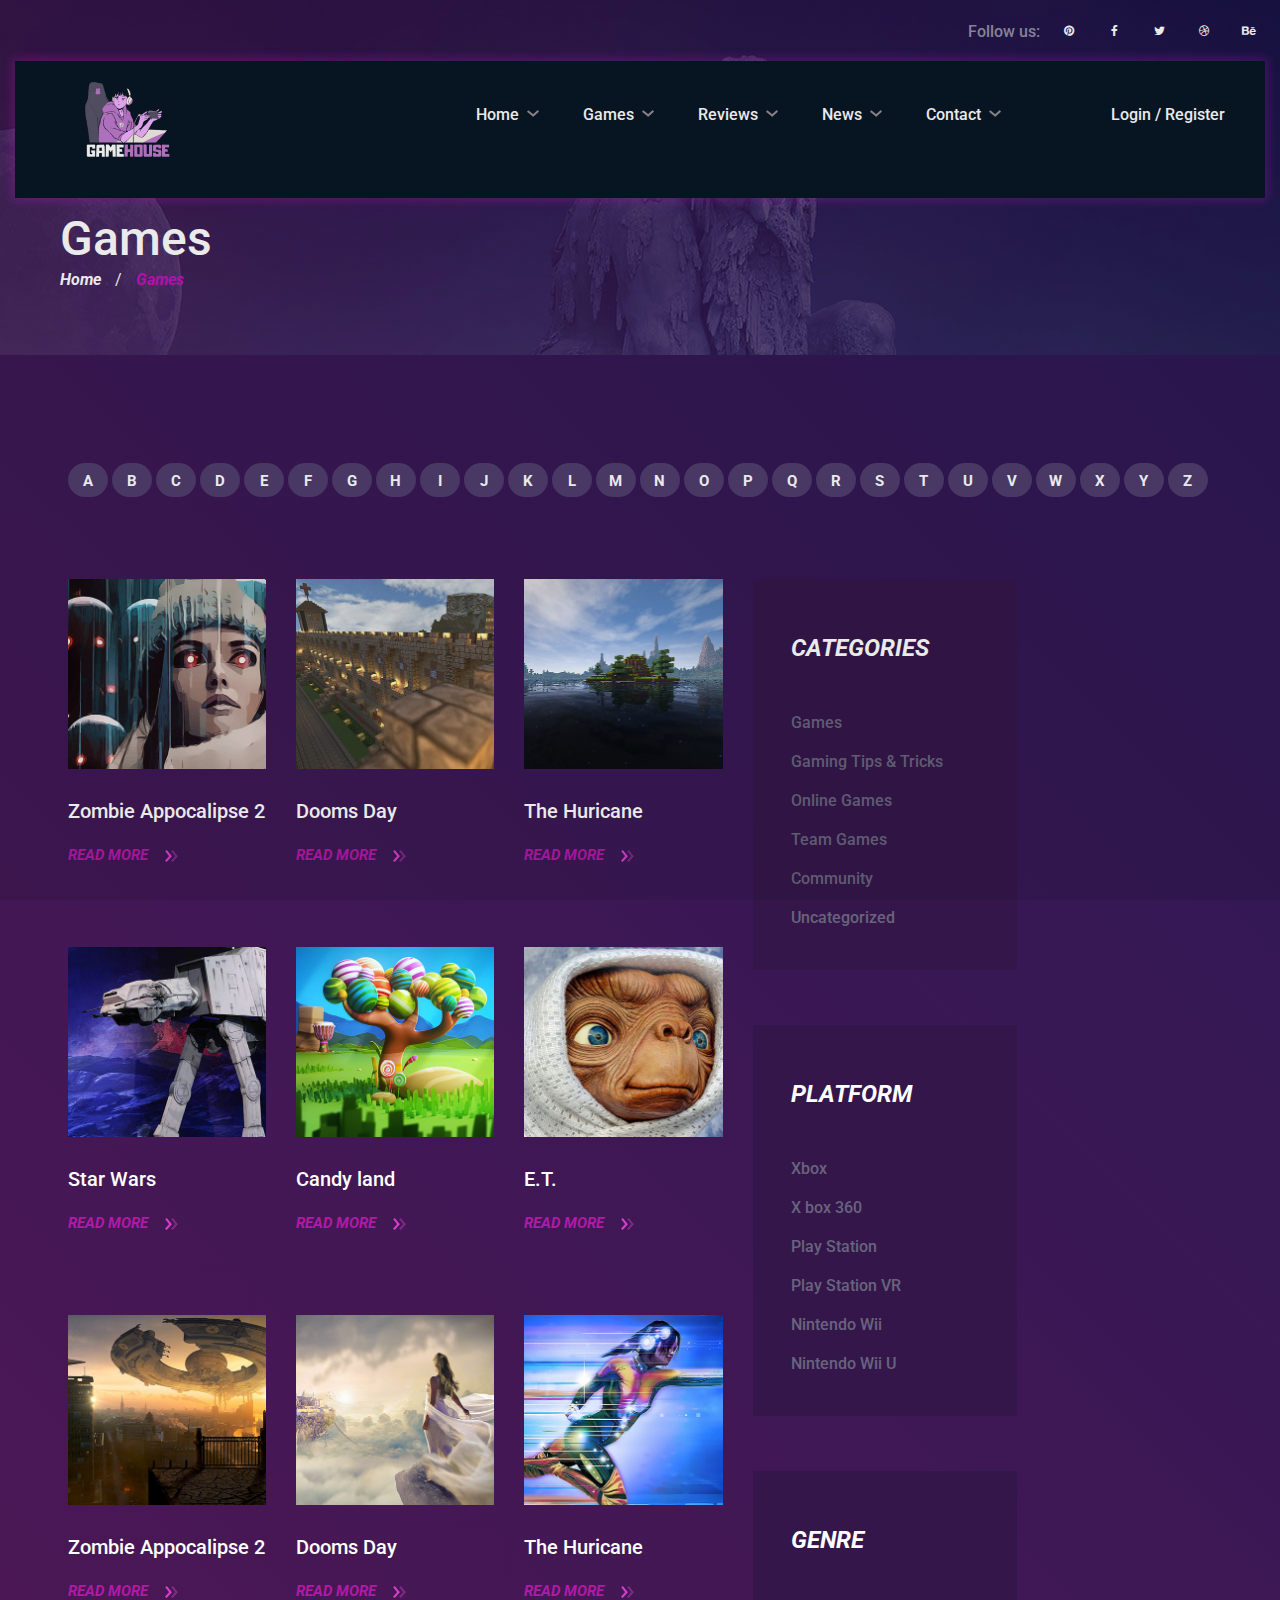
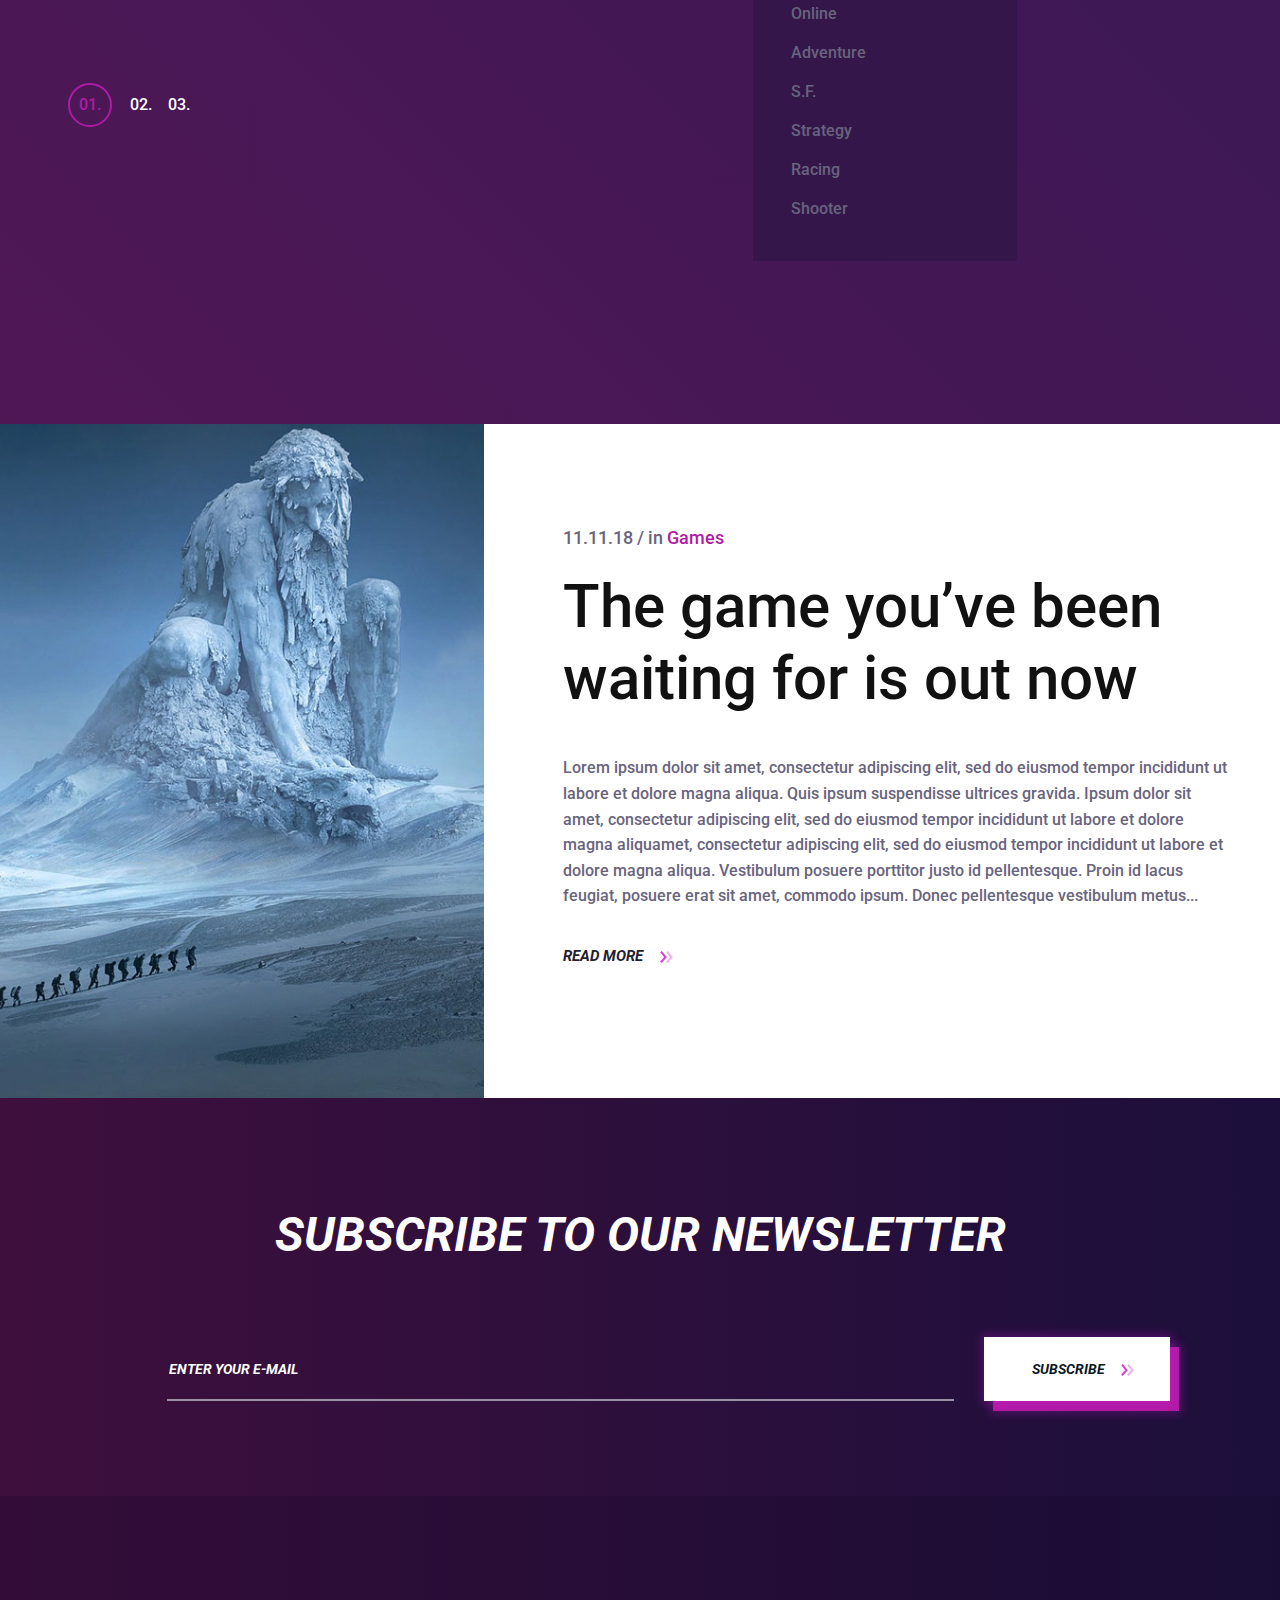
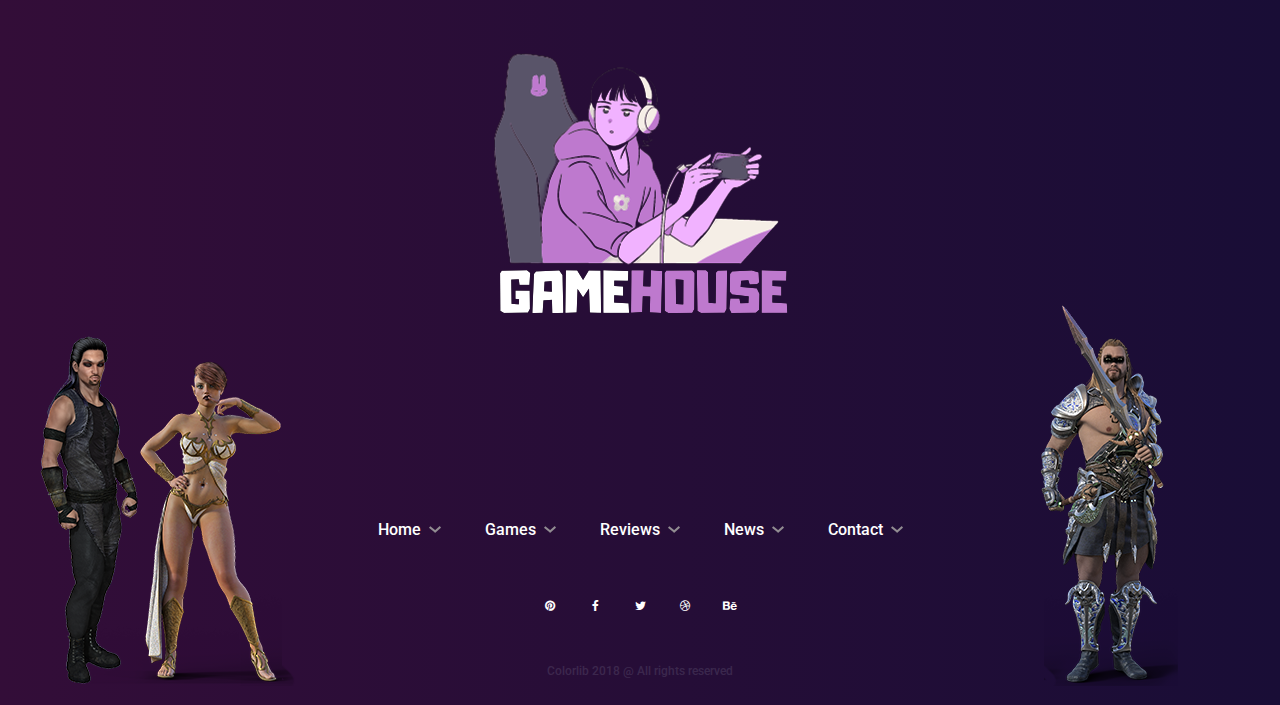
<file: Game-House/games.html>
<!DOCTYPE html>
<html lang="zxx">
<head>
	<title>EndGam - Gaming Magazine Template</title>
	<meta charset="UTF-8">
	<meta name="description" content="EndGam Gaming Magazine Template">
	<meta name="keywords" content="endGam,gGaming, magazine, html">
	<meta name="viewport" content="width=device-width, initial-scale=1.0">
	<!-- Favicon -->
	<link href="img/favicon.ico" rel="shortcut icon"/>

	<!-- Google Font -->
	<link href="https://fonts.googleapis.com/css?family=Roboto:400,400i,500,500i,700,700i,900,900i" rel="stylesheet">


	<!-- Stylesheets -->
	<link rel="stylesheet" href="css/bootstrap.min.css"/>
	<link rel="stylesheet" href="css/font-awesome.min.css"/>
	<link rel="stylesheet" href="css/slicknav.min.css"/>
	<link rel="stylesheet" href="css/owl.carousel.min.css"/>
	<link rel="stylesheet" href="css/magnific-popup.css"/>
	<link rel="stylesheet" href="css/animate.css"/>

	<!-- Main Stylesheets -->
	<link rel="stylesheet" href="css/style.css"/>


	<!--[if lt IE 9]>
		  <script src="https://oss.maxcdn.com/html5shiv/3.7.2/html5shiv.min.js"></script>
	  <script src="https://oss.maxcdn.com/respond/1.4.2/respond.min.js"></script>
	<![endif]-->

</head>
<body>
	<!-- Page Preloder -->
	<div id="preloder">
		<div class="loader"></div>
	</div>

	<!-- Header section -->
	<header class="header-section">
		<div class="header-warp">
			<div class="header-social d-flex justify-content-end">
				<p>Follow us:</p>
				<a href="#"><i class="fa fa-pinterest"></i></a>
				<a href="#"><i class="fa fa-facebook"></i></a>
				<a href="#"><i class="fa fa-twitter"></i></a>
				<a href="#"><i class="fa fa-dribbble"></i></a>
				<a href="#"><i class="fa fa-behance"></i></a>
			</div>
			<div class="header-bar-warp d-flex">
				<!-- site logo -->
				<a href="index.html" class="site-logo">
					<img src="./img/logo.png" alt="">
				</a>
				<nav class="top-nav-area w-100">
					<div class="user-panel">
						<a href="">Login</a> / <a href="">Register</a>
					</div>
					<!-- Menu -->
					<ul class="main-menu primary-menu">
						<li><a href="index.html">Home</a></li>
						<li><a href="games.html">Games</a>
							<ul class="sub-menu">
								<li><a href="game-single.html">Game Singel</a></li>
							</ul>
						</li>
						<li><a href="review.html">Reviews</a></li>
						<li><a href="blog.html">News</a></li>
						<li><a href="contact.html">Contact</a></li>
					</ul>
				</nav>
			</div>
		</div>
	</header>
	<!-- Header section end -->


	<!-- Page top section -->
	<section class="page-top-section set-bg" data-setbg="img/page-top-bg/1.jpg">
		<div class="page-info">
			<h2>Games</h2>
			<div class="site-breadcrumb">
				<a href="">Home</a>  /
				<span>Games</span>
			</div>
		</div>
	</section>
	<!-- Page top end-->




	<!-- Games section -->
	<section class="games-section">
		<div class="container">
			<ul class="game-filter">
				<li><a href="">A</a></li>
				<li><a href="">B</a></li>
				<li><a href="">C</a></li>
				<li><a href="">D</a></li>
				<li><a href="">E</a></li>
				<li><a href="">F</a></li>
				<li><a href="">G</a></li>
				<li><a href="">H</a></li>
				<li><a href="">I</a></li>
				<li><a href="">J</a></li>
				<li><a href="">K</a></li>
				<li><a href="">L</a></li>
				<li><a href="">M</a></li>
				<li><a href="">N</a></li>
				<li><a href="">O</a></li>
				<li><a href="">P</a></li>
				<li><a href="">Q</a></li>
				<li><a href="">R</a></li>
				<li><a href="">S</a></li>
				<li><a href="">T</a></li>
				<li><a href="">U</a></li>
				<li><a href="">V</a></li>
				<li><a href="">W</a></li>
				<li><a href="">X</a></li>
				<li><a href="">Y</a></li>
				<li><a href="">Z</a></li>
			</ul>
			<div class="row">
				<div class="col-xl-7 col-lg-8 col-md-7">
					<div class="row">
						<div class="col-lg-4 col-md-6">
							<div class="game-item">
								<img src="img/games/1.jpg" alt="#">
								<h5>Zombie Appocalipse 2</h5>
								<a href="game-single.html" class="read-more">Read More  <img src="img/icons/double-arrow.png" alt="#"/></a>
							</div>
						</div>
						<div class="col-lg-4 col-md-6">
							<div class="game-item">
								<img src="img/games/2.jpg" alt="#">
								<h5>Dooms Day</h5>
								<a href="game-single.html" class="read-more">Read More  <img src="img/icons/double-arrow.png" alt="#"/></a>
							</div>
						</div>
						<div class="col-lg-4 col-md-6">
							<div class="game-item">
								<img src="img/games/3.jpg" alt="#">
								<h5>The Huricane</h5>
								<a href="game-single.html" class="read-more">Read More  <img src="img/icons/double-arrow.png" alt="#"/></a>
							</div>
						</div>
						<div class="col-lg-4 col-md-6">
							<div class="game-item">
								<img src="img/games/4.jpg" alt="#">
								<h5>Star Wars</h5>
								<a href="game-single.html" class="read-more">Read More  <img src="img/icons/double-arrow.png" alt="#"/></a>
							</div>
						</div>
						<div class="col-lg-4 col-md-6">
							<div class="game-item">
								<img src="img/games/5.jpg" alt="#">
								<h5>Candy land</h5>
								<a href="game-single.html" class="read-more">Read More  <img src="img/icons/double-arrow.png" alt="#"/></a>
							</div>
						</div>
						<div class="col-lg-4 col-md-6">
							<div class="game-item">
								<img src="img/games/6.jpg" alt="#">
								<h5>E.T.</h5>
								<a href="game-single.html" class="read-more">Read More  <img src="img/icons/double-arrow.png" alt="#"/></a>
							</div>
						</div>
						<div class="col-lg-4 col-md-6">
							<div class="game-item">
								<img src="img/games/7.jpg" alt="#">
								<h5>Zombie Appocalipse 2</h5>
								<a href="game-single.html" class="read-more">Read More  <img src="img/icons/double-arrow.png" alt="#"/></a>
							</div>
						</div>
						<div class="col-lg-4 col-md-6">
							<div class="game-item">
								<img src="img/games/8.jpg" alt="#">
								<h5>Dooms Day</h5>
								<a href="game-single.html" class="read-more">Read More  <img src="img/icons/double-arrow.png" alt="#"/></a>
							</div>
						</div>
						<div class="col-lg-4 col-md-6">
							<div class="game-item">
								<img src="img/games/9.jpg" alt="#">
								<h5>The Huricane</h5>
								<a href="game-single.html" class="read-more">Read More  <img src="img/icons/double-arrow.png" alt="#"/></a>
							</div>
						</div>
					</div>
					<div class="site-pagination">
						<a href="#" class="active">01.</a>
						<a href="#">02.</a>
						<a href="#">03.</a>
					</div>
				</div>
				<div class="col-xl-3 col-lg-4 col-md-5 sidebar game-page-sideber">
					<div id="stickySidebar">
						<div class="widget-item">
							<div class="categories-widget">
								<h4 class="widget-title">categories</h4>
								<ul>
									<li><a href="">Games</a></li>
									<li><a href="">Gaming Tips & Tricks</a></li>
									<li><a href="">Online Games</a></li>
									<li><a href="">Team Games</a></li>
									<li><a href="">Community</a></li>
									<li><a href="">Uncategorized</a></li>
								</ul>
							</div>
						</div>
						<div class="widget-item">
							<div class="categories-widget">
								<h4 class="widget-title">platform</h4>
								<ul>
									<li><a href="">Xbox</a></li>
									<li><a href="">X box 360</a></li>
									<li><a href="">Play Station</a></li>
									<li><a href="">Play Station VR</a></li>
									<li><a href="">Nintendo Wii</a></li>
									<li><a href="">Nintendo Wii U</a></li>
								</ul>
							</div>
						</div>
						<div class="widget-item">
							<div class="categories-widget">
								<h4 class="widget-title">Genre</h4>
								<ul>
									<li><a href="">Online</a></li>
									<li><a href="">Adventure</a></li>
									<li><a href="">S.F.</a></li>
									<li><a href="">Strategy</a></li>
									<li><a href="">Racing</a></li>
									<li><a href="">Shooter</a></li>
								</ul>
							</div>
						</div>
					</div>
				</div>
			</div>
		</div>
	</section>
	<!-- Games end-->


	<!-- Featured section -->
	<section class="featured-section">
		<div class="featured-bg set-bg" data-setbg="img/featured-bg.jpg"></div>
		<div class="featured-box">
			<div class="text-box">
				<div class="top-meta">11.11.18  /  in <a href="">Games</a></div>
				<h3>The game you’ve been waiting  for is out now</h3>
				<p>Lorem ipsum dolor sit amet, consectetur adipiscing elit, sed do eiusmod tempor incididunt ut labore et dolore magna aliqua. Quis ipsum suspendisse ultrices gravida. Ipsum dolor sit amet, consectetur adipiscing elit, sed do eiusmod tempor incididunt ut labore et dolore magna aliquamet, consectetur adipiscing elit, sed do eiusmod tempor incididunt ut labore et dolore magna aliqua. Vestibulum posuere porttitor justo id pellentesque. Proin id lacus feugiat, posuere erat sit amet, commodo ipsum. Donec pellentesque vestibulum metus...</p>
				<a href="#" class="read-more">Read More <img src="img/icons/double-arrow.png" alt="#"/></a>
			</div>
		</div>
	</section>
	<!-- Featured section end-->


	<!-- Newsletter section -->
	<section class="newsletter-section">
		<div class="container">
			<h2>Subscribe to our newsletter</h2>
			<form class="newsletter-form">
				<input type="text" placeholder="ENTER YOUR E-MAIL">
				<button class="site-btn">subscribe  <img src="img/icons/double-arrow.png" alt="#"/></button>
			</form>
		</div>
	</section>
	<!-- Newsletter section end -->


	<!-- Footer section -->
	<footer class="footer-section">
		<div class="container">
			<div class="footer-left-pic">
				<img src="img/footer-left-pic.png" alt="">
			</div>
			<div class="footer-right-pic">
				<img src="img/footer-right-pic.png" alt="">
			</div>
			<a href="#" class="footer-logo">
				<img src="./img/logo.png" alt="">
			</a>
			<ul class="main-menu footer-menu">
				<li><a href="">Home</a></li>
				<li><a href="">Games</a></li>
				<li><a href="">Reviews</a></li>
				<li><a href="">News</a></li>
				<li><a href="">Contact</a></li>
			</ul>
			<div class="footer-social d-flex justify-content-center">
				<a href="#"><i class="fa fa-pinterest"></i></a>
				<a href="#"><i class="fa fa-facebook"></i></a>
				<a href="#"><i class="fa fa-twitter"></i></a>
				<a href="#"><i class="fa fa-dribbble"></i></a>
				<a href="#"><i class="fa fa-behance"></i></a>
			</div>
			<div class="copyright"><a href="">Colorlib</a> 2018 @ All rights reserved</div>
		</div>
	</footer>
	<!-- Footer section end -->


	<!--====== Javascripts & Jquery ======-->
	<script src="js/jquery-3.2.1.min.js"></script>
	<script src="js/bootstrap.min.js"></script>
	<script src="js/jquery.slicknav.min.js"></script>
	<script src="js/owl.carousel.min.js"></script>
	<script src="js/jquery.sticky-sidebar.min.js"></script>
	<script src="js/jquery.magnific-popup.min.js"></script>
	<script src="js/main.js"></script>

	</body>
</html>
</file>
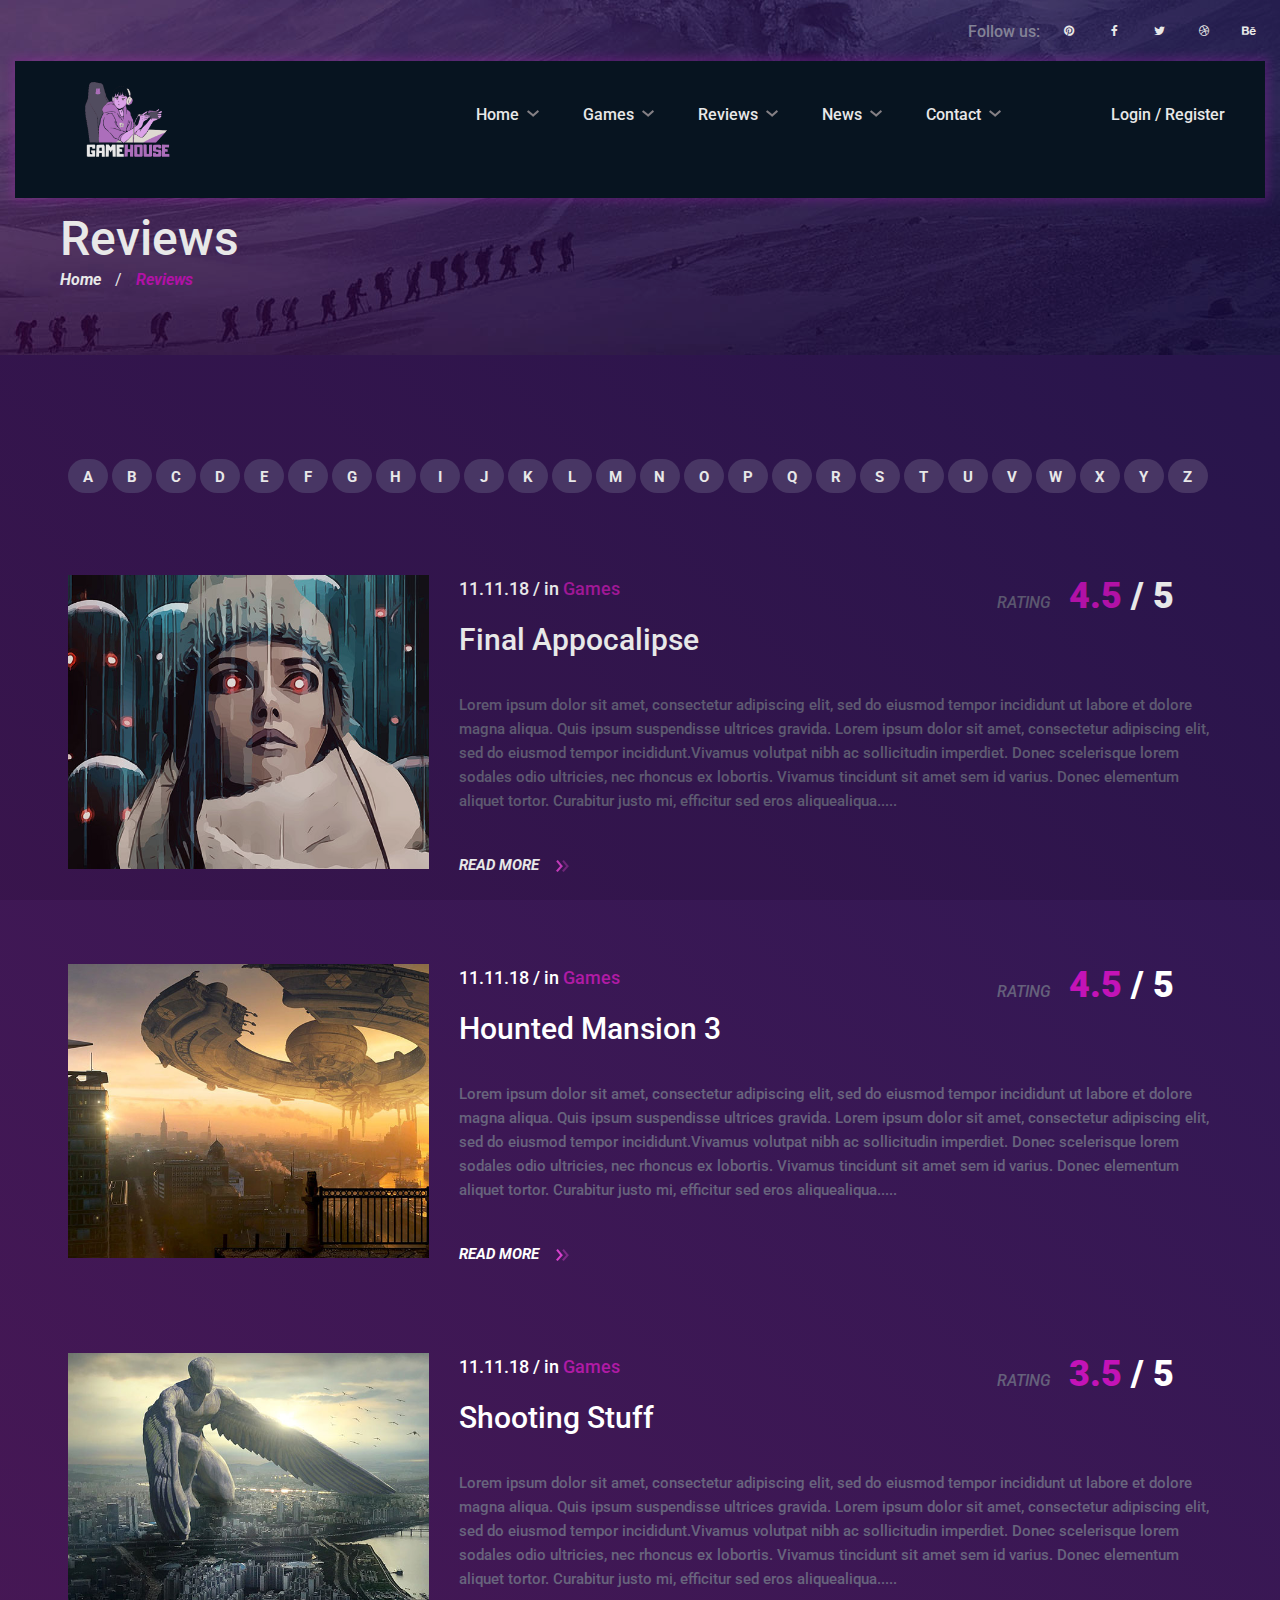
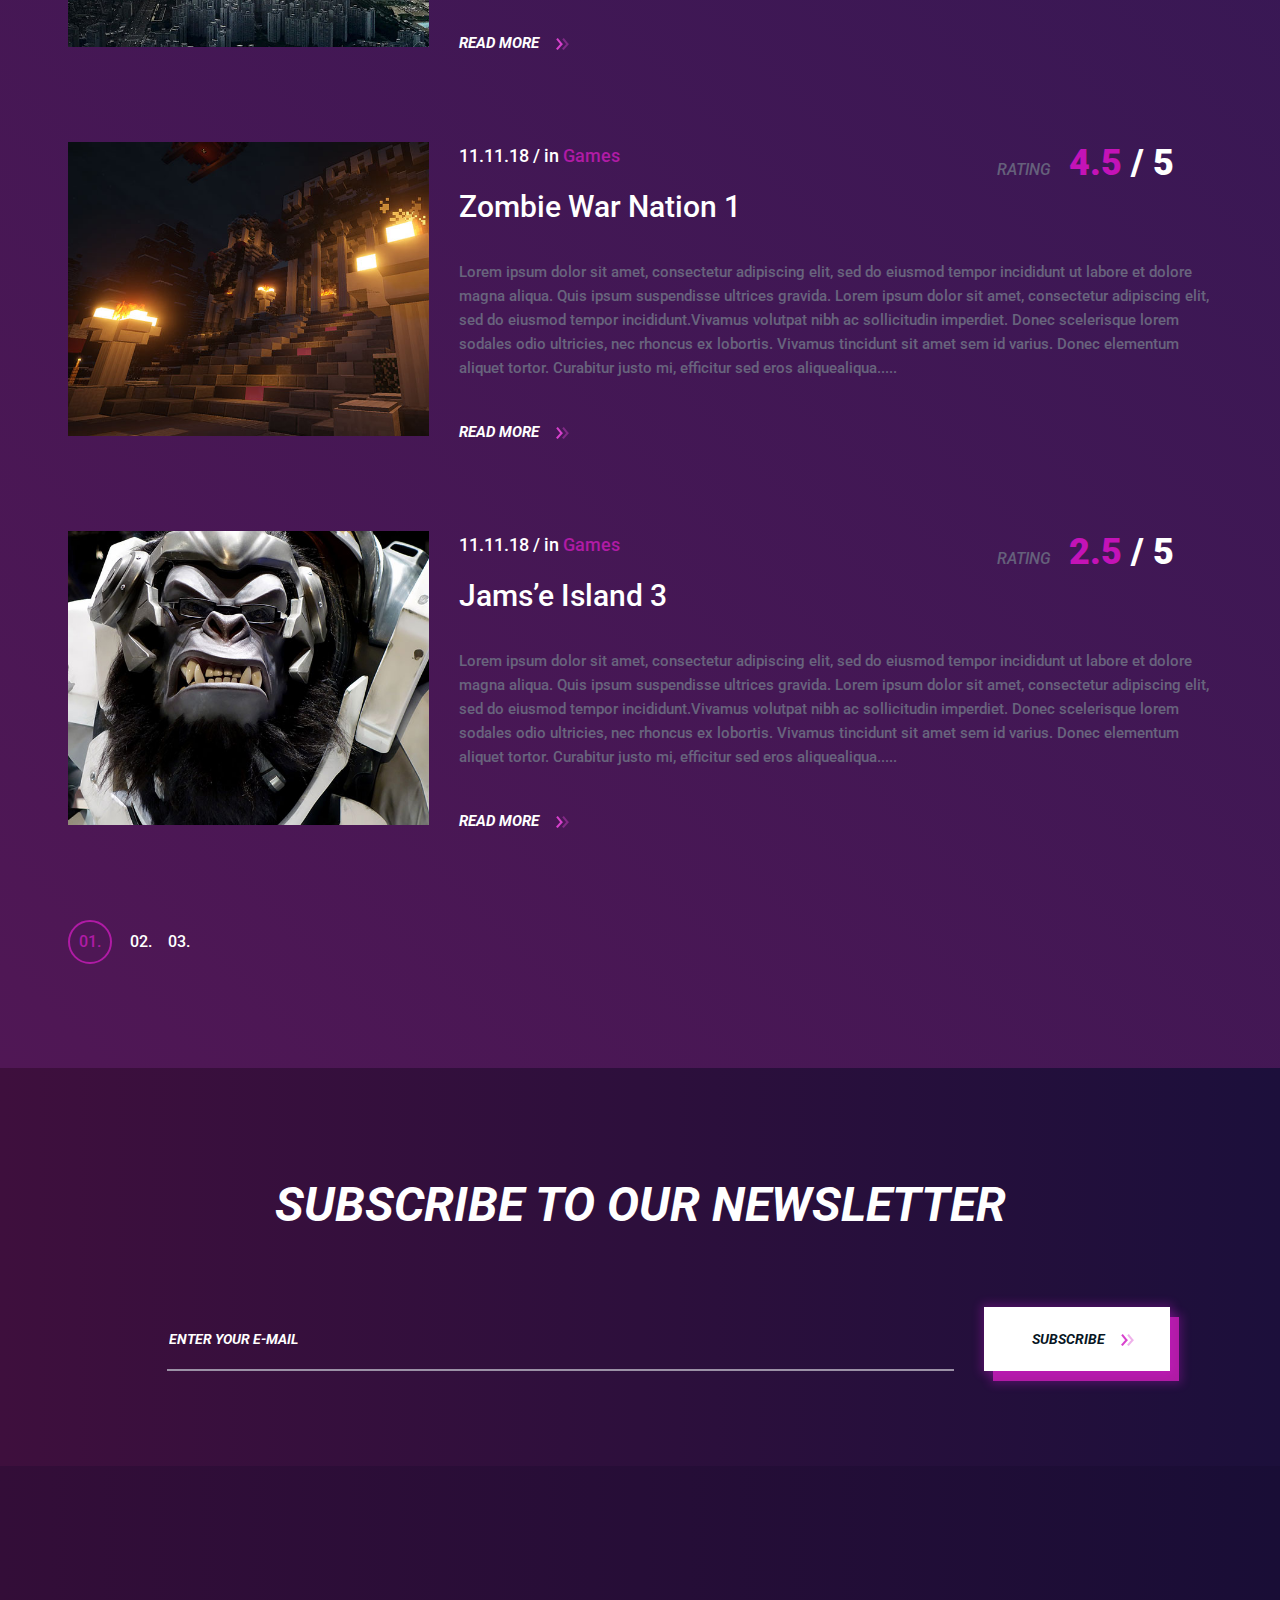
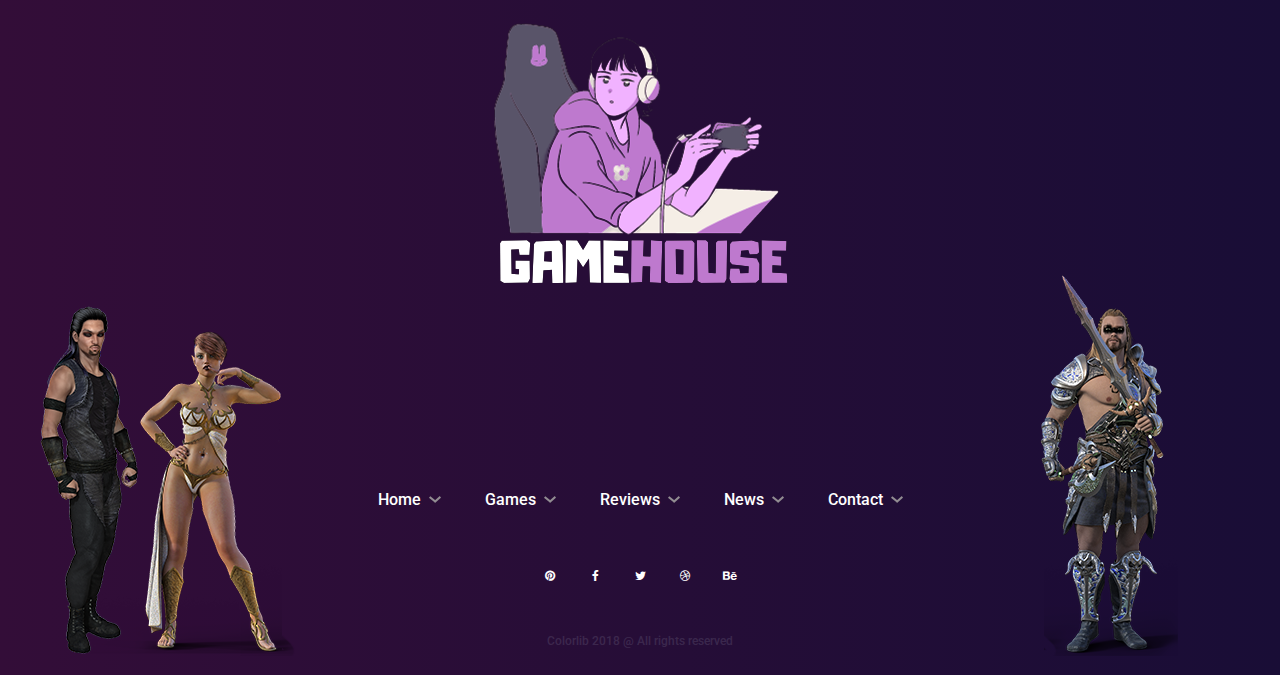
<file: Game-House/review.html>
<!DOCTYPE html>
<html lang="zxx">
<head>
	<title>Games-House</title>
	<meta charset="UTF-8">
	<meta name="description" content="Games-House">
	<meta name="viewport" content="width=device-width, initial-scale=1.0">
	<!-- Favicon -->
	<link href="img/favicon.ico" rel="shortcut icon"/>

	<!-- Google Font -->
	<link href="https://fonts.googleapis.com/css?family=Roboto:400,400i,500,500i,700,700i,900,900i" rel="stylesheet">


	<!-- Stylesheets -->
	<link rel="stylesheet" href="css/bootstrap.min.css"/>
	<link rel="stylesheet" href="css/font-awesome.min.css"/>
	<link rel="stylesheet" href="css/slicknav.min.css"/>
	<link rel="stylesheet" href="css/owl.carousel.min.css"/>
	<link rel="stylesheet" href="css/magnific-popup.css"/>
	<link rel="stylesheet" href="css/animate.css"/>

	<!-- Main Stylesheets -->
	<link rel="stylesheet" href="css/style.css"/>


	<!--[if lt IE 9]>
		  <script src="https://oss.maxcdn.com/html5shiv/3.7.2/html5shiv.min.js"></script>
	  <script src="https://oss.maxcdn.com/respond/1.4.2/respond.min.js"></script>
	<![endif]-->

</head>
<body>
	<!-- Page Preloder -->
	<div id="preloder">
		<div class="loader"></div>
	</div>

	<!-- Header section -->
	<header class="header-section">
		<div class="header-warp">
			<div class="header-social d-flex justify-content-end">
				<p>Follow us:</p>
				<a href="#"><i class="fa fa-pinterest"></i></a>
				<a href="#"><i class="fa fa-facebook"></i></a>
				<a href="#"><i class="fa fa-twitter"></i></a>
				<a href="#"><i class="fa fa-dribbble"></i></a>
				<a href="#"><i class="fa fa-behance"></i></a>
			</div>
			<div class="header-bar-warp d-flex">
				<!-- site logo -->
				<a href="index.html" class="site-logo">
					<img src="./img/logo.png" alt="">
				</a>
				<nav class="top-nav-area w-100">
					<div class="user-panel">
						<a href="">Login</a> / <a href="">Register</a>
					</div>
					<!-- Menu -->
					<ul class="main-menu primary-menu">
						<li><a href="index.html">Home</a></li>
						<li><a href="games.html">Games</a>
							<ul class="sub-menu">
								<li><a href="game-single.html">Game Singel</a></li>
							</ul>
						</li>
						<li><a href="review.html">Reviews</a></li>
						<li><a href="blog.html">News</a></li>
						<li><a href="contact.html">Contact</a></li>
					</ul>
				</nav>
			</div>
		</div>
	</header>
	<!-- Header section end -->


	<!-- Page top section -->
	<section class="page-top-section set-bg" data-setbg="img/page-top-bg/2.jpg">
		<div class="page-info">
			<h2>Reviews</h2>
			<div class="site-breadcrumb">
				<a href="">Home</a>  /
				<span>Reviews</span>
			</div>
		</div>
	</section>
	<!-- Page top end-->


	<!-- Review section -->
	<section class="review-section">
		<div class="container">
			<ul class="game-filter">
				<li><a href="">A</a></li>
				<li><a href="">B</a></li>
				<li><a href="">C</a></li>
				<li><a href="">D</a></li>
				<li><a href="">E</a></li>
				<li><a href="">F</a></li>
				<li><a href="">G</a></li>
				<li><a href="">H</a></li>
				<li><a href="">I</a></li>
				<li><a href="">J</a></li>
				<li><a href="">K</a></li>
				<li><a href="">L</a></li>
				<li><a href="">M</a></li>
				<li><a href="">N</a></li>
				<li><a href="">O</a></li>
				<li><a href="">P</a></li>
				<li><a href="">Q</a></li>
				<li><a href="">R</a></li>
				<li><a href="">S</a></li>
				<li><a href="">T</a></li>
				<li><a href="">U</a></li>
				<li><a href="">V</a></li>
				<li><a href="">W</a></li>
				<li><a href="">X</a></li>
				<li><a href="">Y</a></li>
				<li><a href="">Z</a></li>
			</ul>
			<div class="review-item">
				<div class="row">
					<div class="col-lg-4">
						<div class="review-pic">
							<img src="img/review/1.jpg" alt="">
						</div>
					</div>
					<div class="col-lg-8">
						<div class="review-content text-box text-white">
							<div class="rating">
								<h5><i>Rating</i><span>4.5</span> / 5</h5>
							</div>
							<div class="top-meta">11.11.18  /  in <a href="">Games</a></div>
							<h3>Final Appocalipse</h3>
							<p>Lorem ipsum dolor sit amet, consectetur adipiscing elit, sed do eiusmod tempor incididunt ut labore et dolore magna aliqua. Quis ipsum suspendisse ultrices gravida. Lorem ipsum dolor sit amet, consectetur adipiscing elit, sed do eiusmod tempor incididunt.Vivamus volutpat nibh ac sollicitudin imperdiet. Donec scelerisque lorem sodales odio ultricies, nec rhoncus ex lobortis. Vivamus tincidunt sit amet sem id varius. Donec elementum aliquet tortor. Curabitur justo mi, efficitur sed eros aliquealiqua.....</p>
							<a href="#" class="read-more">Read More  <img src="img/icons/double-arrow.png" alt="#"/></a>
						</div>
					</div>
				</div>
			</div>
			<div class="review-item">
				<div class="row">
					<div class="col-lg-4">
						<div class="review-pic">
							<img src="img/review/2.jpg" alt="">
						</div>
					</div>
					<div class="col-lg-8">
						<div class="review-content text-box text-white">
							<div class="rating">
								<h5><i>Rating</i><span>4.5</span> / 5</h5>
							</div>
							<div class="top-meta">11.11.18  /  in <a href="">Games</a></div>
							<h3>Hounted Mansion 3</h3>
							<p>Lorem ipsum dolor sit amet, consectetur adipiscing elit, sed do eiusmod tempor incididunt ut labore et dolore magna aliqua. Quis ipsum suspendisse ultrices gravida. Lorem ipsum dolor sit amet, consectetur adipiscing elit, sed do eiusmod tempor incididunt.Vivamus volutpat nibh ac sollicitudin imperdiet. Donec scelerisque lorem sodales odio ultricies, nec rhoncus ex lobortis. Vivamus tincidunt sit amet sem id varius. Donec elementum aliquet tortor. Curabitur justo mi, efficitur sed eros aliquealiqua.....</p>
							<a href="#" class="read-more">Read More  <img src="img/icons/double-arrow.png" alt="#"/></a>
						</div>
					</div>
				</div>
			</div>
			<div class="review-item">
				<div class="row">
					<div class="col-lg-4">
						<div class="review-pic">
							<img src="img/review/3.jpg" alt="">
						</div>
					</div>
					<div class="col-lg-8">
						<div class="review-content text-box text-white">
							<div class="rating">
								<h5><i>Rating</i><span>3.5</span> / 5</h5>
							</div>
							<div class="top-meta">11.11.18  /  in <a href="">Games</a></div>
							<h3>Shooting Stuff</h3>
							<p>Lorem ipsum dolor sit amet, consectetur adipiscing elit, sed do eiusmod tempor incididunt ut labore et dolore magna aliqua. Quis ipsum suspendisse ultrices gravida. Lorem ipsum dolor sit amet, consectetur adipiscing elit, sed do eiusmod tempor incididunt.Vivamus volutpat nibh ac sollicitudin imperdiet. Donec scelerisque lorem sodales odio ultricies, nec rhoncus ex lobortis. Vivamus tincidunt sit amet sem id varius. Donec elementum aliquet tortor. Curabitur justo mi, efficitur sed eros aliquealiqua.....</p>
							<a href="#" class="read-more">Read More  <img src="img/icons/double-arrow.png" alt="#"/></a>
						</div>
					</div>
				</div>
			</div>
			<div class="review-item">
				<div class="row">
					<div class="col-lg-4">
						<div class="review-pic">
							<img src="img/review/4.jpg" alt="">
						</div>
					</div>
					<div class="col-lg-8">
						<div class="review-content text-box text-white">
							<div class="rating">
								<h5><i>Rating</i><span>4.5</span> / 5</h5>
							</div>
							<div class="top-meta">11.11.18  /  in <a href="">Games</a></div>
							<h3>Zombie War Nation 1</h3>
							<p>Lorem ipsum dolor sit amet, consectetur adipiscing elit, sed do eiusmod tempor incididunt ut labore et dolore magna aliqua. Quis ipsum suspendisse ultrices gravida. Lorem ipsum dolor sit amet, consectetur adipiscing elit, sed do eiusmod tempor incididunt.Vivamus volutpat nibh ac sollicitudin imperdiet. Donec scelerisque lorem sodales odio ultricies, nec rhoncus ex lobortis. Vivamus tincidunt sit amet sem id varius. Donec elementum aliquet tortor. Curabitur justo mi, efficitur sed eros aliquealiqua.....</p>
							<a href="#" class="read-more">Read More  <img src="img/icons/double-arrow.png" alt="#"/></a>
						</div>
					</div>
				</div>
			</div>
			<div class="review-item">
				<div class="row">
					<div class="col-lg-4">
						<div class="review-pic">
							<img src="img/review/5.jpg" alt="">
						</div>
					</div>
					<div class="col-lg-8">
						<div class="review-content text-box text-white">
							<div class="rating">
								<h5><i>Rating</i><span>2.5</span> / 5</h5>
							</div>
							<div class="top-meta">11.11.18  /  in <a href="">Games</a></div>
							<h3>Jams’e Island 3</h3>
							<p>Lorem ipsum dolor sit amet, consectetur adipiscing elit, sed do eiusmod tempor incididunt ut labore et dolore magna aliqua. Quis ipsum suspendisse ultrices gravida. Lorem ipsum dolor sit amet, consectetur adipiscing elit, sed do eiusmod tempor incididunt.Vivamus volutpat nibh ac sollicitudin imperdiet. Donec scelerisque lorem sodales odio ultricies, nec rhoncus ex lobortis. Vivamus tincidunt sit amet sem id varius. Donec elementum aliquet tortor. Curabitur justo mi, efficitur sed eros aliquealiqua.....</p>
							<a href="#" class="read-more">Read More  <img src="img/icons/double-arrow.png" alt="#"/></a>
						</div>
					</div>
				</div>
			</div>
			<div class="site-pagination">
				<a href="#" class="active">01.</a>
				<a href="#">02.</a>
				<a href="#">03.</a>
			</div>
		</div>
	</section>
	<!-- Review section end-->


	<!-- Newsletter section -->
	<section class="newsletter-section">
		<div class="container">
			<h2>Subscribe to our newsletter</h2>
			<form class="newsletter-form">
				<input type="text" placeholder="ENTER YOUR E-MAIL">
				<button class="site-btn">subscribe  <img src="img/icons/double-arrow.png" alt="#"/></button>
			</form>
		</div>
	</section>
	<!-- Newsletter section end -->


	<!-- Footer section -->
	<footer class="footer-section">
		<div class="container">
			<div class="footer-left-pic">
				<img src="img/footer-left-pic.png" alt="">
			</div>
			<div class="footer-right-pic">
				<img src="img/footer-right-pic.png" alt="">
			</div>
			<a href="#" class="footer-logo">
				<img src="./img/logo.png" alt="">
			</a>
			<ul class="main-menu footer-menu">
				<li><a href="">Home</a></li>
				<li><a href="">Games</a></li>
				<li><a href="">Reviews</a></li>
				<li><a href="">News</a></li>
				<li><a href="">Contact</a></li>
			</ul>
			<div class="footer-social d-flex justify-content-center">
				<a href="#"><i class="fa fa-pinterest"></i></a>
				<a href="#"><i class="fa fa-facebook"></i></a>
				<a href="#"><i class="fa fa-twitter"></i></a>
				<a href="#"><i class="fa fa-dribbble"></i></a>
				<a href="#"><i class="fa fa-behance"></i></a>
			</div>
			<div class="copyright"><a href="">Colorlib</a> 2018 @ All rights reserved</div>
		</div>
	</footer>
	<!-- Footer section end -->


	<!--====== Javascripts & Jquery ======-->
	<script src="js/jquery-3.2.1.min.js"></script>
	<script src="js/bootstrap.min.js"></script>
	<script src="js/jquery.slicknav.min.js"></script>
	<script src="js/owl.carousel.min.js"></script>
	<script src="js/jquery.sticky-sidebar.min.js"></script>
	<script src="js/jquery.magnific-popup.min.js"></script>
	<script src="js/main.js"></script>

	</body>
</html>
</file>
<file: Game-House/css/style.css>
/* =================================
------------------------------------
  EndGam - Gaming Magazine Template
  Version: 1.0
 ------------------------------------
 ====================================*/



/*----------------------------------------*/
/* Template default CSS
/*----------------------------------------*/

html,
body {
	height: 100%;
	font-family: 'Roboto', sans-serif;
	-webkit-font-smoothing: antialiased;
	font-smoothing: antialiased;
}

h1,
h2,
h3,
h4,
h5,
h6 {
	margin: 0;
	color: #111111;
	font-weight: 500;
}

h1 {
	font-size: 70px;
}

h2 {
	font-size: 36px;
}

h3 {
	font-size: 30px;
}

h4 {
	font-size: 24px;
}

h5 {
	font-size: 18px;
}

h6 {
	font-size: 16px;
}

p {
	font-size: 15px;
	color: #585858;
	line-height: 1.6;
	font-weight: 500;
}

img {
	max-width: 100%;
}

input:focus,
select:focus,
button:focus,
textarea:focus {
	outline: none;
}

a:hover,
a:focus {
	text-decoration: none;
	outline: none;
}

ul,
ol {
	padding: 0;
	margin: 0;
}

::-webkit-input-placeholder {
	color: #fff;
	font-style: italic;
	text-transform: uppercase;
}

:-ms-input-placeholder {
	color: #fff;
	font-style: italic;
	text-transform: uppercase;
}

::-ms-input-placeholder {
	color: #fff;
	font-style: italic;
	text-transform: uppercase;
}

::placeholder {
	color: #fff;
	font-style: italic;
	text-transform: uppercase;
}

/*---------------------
  Helper CSS
-----------------------*/

.section-title h2 {
	font-size: 30px;
	text-transform: uppercase;
	font-weight: 700;
	font-style: italic;
}

.set-bg {
	background-repeat: no-repeat;
	background-size: cover;
	background-position: top center;
}

.spad {
	padding-top: 105px;
	padding-bottom: 105px;
}

.text-white h1,
.text-white h2,
.text-white h3,
.text-white h4,
.text-white h5,
.text-white h6,
.text-white p,
.text-white span,
.text-white li,
.text-white a {
	color: #fff;
}

/*---------------------
  Commom elements
-----------------------*/

/* buttons */

.site-btn {
	display: inline-block;
	border: none;
	font-size: 14px;
	font-weight: 700;
	font-style: italic;
	min-width: 186px;
	padding: 24px 30px;
	border-radius: 0;
	text-transform: uppercase;
	color: #081624;
	line-height: normal;
	cursor: pointer;
	text-align: center;
	background: #fff;
	position: relative;
	z-index: 1;
}

.site-btn img {
	position: relative;
	left: 13px;
	width: auto !important;
	display: inline-block !important;
}

.site-btn:after,
.site-btn:before {
	position: absolute;
	content: "";
	width: 100%;
	height: 100%;
	left: 9px;
	top: 10px;
	background: #b01ba5;
	z-index: -2;
	-webkit-box-shadow: 0 0 9px 3px rgba(226, 30, 228, 0.24);
	box-shadow: 0 0 9px 3px rgba(226, 30, 228, 0.24);
}

.site-btn:before {
	left: 0;
	top: 0;
	background: #fff;
	z-index: -1;
}

.site-btn:hover {
	color: #081624;
}

/* Preloder */

#preloder {
	position: fixed;
	width: 100%;
	height: 100%;
	top: 0;
	left: 0;
	z-index: 999999;
	background: #000;
}

.loader {
	width: 40px;
	height: 40px;
	position: absolute;
	top: 50%;
	left: 50%;
	margin-top: -13px;
	margin-left: -13px;
	border-radius: 60px;
	animation: loader 0.8s linear infinite;
	-webkit-animation: loader 0.8s linear infinite;
}

@keyframes loader {
	0% {
		-webkit-transform: rotate(0deg);
		transform: rotate(0deg);
		border: 4px solid #f44336;
		border-left-color: transparent;
	}
	50% {
		-webkit-transform: rotate(180deg);
		transform: rotate(180deg);
		border: 4px solid #673ab7;
		border-left-color: transparent;
	}
	100% {
		-webkit-transform: rotate(360deg);
		transform: rotate(360deg);
		border: 4px solid #f44336;
		border-left-color: transparent;
	}
}

@-webkit-keyframes loader {
	0% {
		-webkit-transform: rotate(0deg);
		border: 4px solid #f44336;
		border-left-color: transparent;
	}
	50% {
		-webkit-transform: rotate(180deg);
		border: 4px solid #673ab7;
		border-left-color: transparent;
	}
	100% {
		-webkit-transform: rotate(360deg);
		border: 4px solid #f44336;
		border-left-color: transparent;
	}
}

/*------------------
  Header section
---------------------*/

.header-section {
	position: absolute;
	width: 100%;
	left: 0;
	top: 0;
	z-index: 99;
	padding: 15px 15px 0;
}

.header-warp {
	max-width: 1496px;
	margin: 0 auto;
}

.header-social p,
.footer-social p,
.geme-social-share p {
	display: inline-block;
	color: #9190a5;
	font-size: 16px;
	padding-top: 4px;
}

.header-social a,
.footer-social a,
.geme-social-share a {
	display: -ms-inline-flex;
	display: -webkit-inline-box;
	display: -ms-inline-flexbox;
	display: inline-flex;
	width: 32px;
	height: 32px;
	-webkit-box-align: center;
	-ms-flex-align: center;
	align-items: center;
	-webkit-box-pack: center;
	-ms-flex-pack: center;
	justify-content: center;
	border-radius: 50%;
	color: #fff;
	font-size: 12px;
	margin-left: 13px;
	-webkit-transition: all 0.3s;
	-o-transition: all 0.3s;
	transition: all 0.3s;
}

.header-social a:hover,
.footer-social a:hover,
.geme-social-share a:hover {
	background: #b01ba5;
}

.header-bar-warp {
	background: #081624;
	padding: 39px 40px 0;
	-webkit-box-shadow: 0 0 9px 3px rgba(226, 30, 228, 0.24);
	box-shadow: 0 0 9px 3px rgba(226, 30, 228, 0.24);
}

.site-logo {
	float: left;
}

.user-panel {
	float: right;
	font-size: 16px;
	font-weight: 500;
	color: #fff;
	padding-top: 3px;
}

.user-panel a {
	color: #fff;
}

.user-panel a:hover {
	color: #b01ba5;
}

.main-menu {
	list-style: none;
	text-align: center;
	padding-top: 3px;
}

.main-menu li {
	display: inline-block;
	position: relative;
}

.main-menu li a {
	display: block;
	font-size: 16px;
	font-weight: 500;
	color: #fff;
	margin-right: 40px;
	padding-bottom: 28px;
	position: relative;
	padding-right: 20px;
}

.main-menu li a:after {
	position: absolute;
	content: "";
	width: 20px;
	height: 20px;
	right: 0;
	top: 1px;
	background-image: url("../img/icons/arrow-down.png");
	background-repeat: no-repeat;
	background-position: right center;
}

.main-menu li a i {
	color: #928d92;
	margin-left: 5px;
}

.main-menu li a:hover {
	color: #b01ba5;
}

.main-menu li a:hover:after {
	background-image: url("../img/icons/arrow-down-color.png");
}

.main-menu li a:hover i {
	color: #b01ba5;
}

.main-menu li:hover .sub-menu {
	visibility: visible;
	opacity: 1;
	margin-top: 0;
}

.main-menu li:hover>a {
	color: #b01ba5;
}

.main-menu li:hover>a:after {
	background-image: url("../img/icons/arrow-down-color.png");
}

.main-menu li .sub-menu {
	position: absolute;
	list-style: none;
	text-align: left;
	width: 220px;
	left: 0;
	top: 100%;
	padding: 20px 0;
	visibility: hidden;
	opacity: 0;
	margin-top: 50px;
	background: #fff;
	z-index: 99;
	-webkit-transition: all 0.4s;
	-o-transition: all 0.4s;
	transition: all 0.4s;
	-webkit-box-shadow: 2px 7px 20px rgba(0, 0, 0, 0.4);
	box-shadow: 2px 7px 20px rgba(0, 0, 0, 0.4);
}

.main-menu li .sub-menu li {
	display: block;
}

.main-menu li .sub-menu li a {
	display: block;
	color: #000;
	margin-right: 0;
	padding: 8px 30px;
}

.main-menu li .sub-menu li a:after {
	display: none;
}

.main-menu li .sub-menu li a:hover {
	color: #b01ba5;
}

.slicknav_menu {
	display: none;
}

/*------------------
  Hero section
---------------------*/

.hero-slider .owl-dots {
	display: -ms-flex;
	display: -webkit-box;
	display: -ms-flexbox;
	display: flex;
	z-index: 2;
	left: calc(50% - 740px);
	bottom: 38px;
	position: relative;
	width: 1496px;
	position: absolute;
}

.hero-slider .owl-dots .owl-dot {
	width: 44px;
	height: 44px;
	border-radius: 50%;
	font-size: 16px;
	font-weight: 500;
	border: 2px solid transparent;
	color: #fff;
	display: -ms-inline-flex;
	display: -webkit-inline-box;
	display: -ms-inline-flexbox;
	display: inline-flex;
	-webkit-box-align: center;
	-ms-flex-align: center;
	align-items: center;
	-webkit-box-pack: center;
	-ms-flex-pack: center;
	justify-content: center;
}

.hero-slider .owl-dots .owl-dot.active {
	color: #b01ba5;
	border: 2px solid #b01ba5;
}

.hero-slider .owl-nav {
	margin-top: -24px;
	display: block;
}

.hero-slider .owl-nav .owl-next {
	position: absolute;
	top: 50%;
	right: 100px;
}

.hero-item {
	height: 921px;
	padding-top: 125px;
	border-bottom: 2px solid #b01ba5;
}

.hero-item h2 {
	font-size: 160px;
	color: #fff;
	font-weight: 500;
	line-height: 1;
	position: relative;
	top: 100px;
	opacity: 0;
}

.hero-item p {
	font-size: 24px;
	color: rgba(255, 255, 255, 0.4);
	font-weight: 500;
	opacity: 0.39;
	margin-bottom: 70px;
	position: relative;
	top: 80px;
	opacity: 0;
}

.hero-item .site-btn {
	position: relative;
	top: 50px;
	opacity: 0;
}

.hero-slider .owl-item.active .hero-item h2,
.hero-slider .owl-item.active .hero-item p,
.hero-slider .owl-item.active .hero-item .site-btn {
	top: 0;
	opacity: 1;
}

.hero-slider .owl-item.active .hero-item h2 {
	-webkit-transition: all 0.5s ease 0.4s;
	-o-transition: all 0.5s ease 0.4s;
	transition: all 0.5s ease 0.4s;
}

.hero-slider .owl-item.active .hero-item p {
	-webkit-transition: all 0.5s ease 0.6s;
	-o-transition: all 0.5s ease 0.6s;
	transition: all 0.5s ease 0.6s;
}

.hero-slider .owl-item.active .hero-item .site-btn {
	-webkit-transition: all 0.5s ease 0.8s;
	-webkit-transition: all 0.5s ease 0.8s;
	-o-transition: all 0.5s ease 0.8s;
	transition: all 0.5s ease 0.8s;
}

.hero-slider .owl-item.active .hero-item .offer-card {
	opacity: 1;
	-webkit-transform: rotate(0deg);
	-ms-transform: rotate(0deg);
	transform: rotate(0deg);
	-webkit-transition: all 0.5s ease 1s;
	-webkit-transition: all 0.5s ease 1s;
	-o-transition: all 0.5s ease 1s;
	transition: all 0.5s ease 1s;
}

/* ----------------
  Intro section
---------------------*/

.intro-section {
	background: #0c062e;
	padding: 115px 0;
}

.text-box .top-meta {
	font-size: 18px;
	font-weight: 500;
	margin-bottom: 20px;
}

.text-box .top-meta a {
	color: #b01ba5;
}

.text-box h3 {
	margin-bottom: 40px;
	max-width: 370px;
}

.text-box p {
	font-size: 15px;
	font-weight: 500;
	color: #68647d;
	margin-bottom: 35px;
}

.text-box .read-more {
	font-size: 15px;
	text-transform: uppercase;
	font-weight: 700;
	font-style: italic;
	color: #fff;
}

.text-box .read-more img {
	margin-left: 13px;
}

/* ----------------
 Blog Section
---------------------*/

.blog-section {
	/* Permalink - use to edit and share this gradient: http://colorzilla.com/gradient-editor/#501755+0,2d1854+100 */
	background: #501755;
	/* Old browsers */
	/* FF3.6-15 */
	background: -webkit-linear-gradient(45deg, #501755 0%, #2d1854 100%);
	/* Chrome10-25,Safari5.1-6 */
	background: -o-linear-gradient(45deg, #501755 0%, #2d1854 100%);
	background: linear-gradient(45deg, #501755 0%, #2d1854 100%);
	/* W3C, IE10+, FF16+, Chrome26+, Opera12+, Safari7+ */
	filter: progid:DXImageTransform.Microsoft.gradient( startColorstr='#501755', endColorstr='#2d1854', GradientType=1);
	/* IE6-9 fallback on horizontal gradient */
}

.blog-section .section-title {
	margin-bottom: 25px;
}

.blog-filter {
	list-style: none;
	display: block;
}

.blog-filter li {
	display: inline-block;
}

.blog-filter li a {
	display: block;
	color: #fff;
	padding: 16px 36px;
	font-size: 16px;
	font-weight: 700;
	background: #6f2b95;
	line-height: 1.1;
	margin-right: 7px;
	-webkit-transition: all 0.3s;
	-o-transition: all 0.3s;
	transition: all 0.3s;
	margin-bottom: 10px;
}

.blog-filter li a:hover {
	background: #b01ba5;
}

.blog-item {
	margin-top: 86px;
}

.blog-item .blog-thumb {
	width: 362px;
	float: left;
	margin-right: 30px;
}

.blog-item .text-box {
	overflow: hidden;
}

.blog-item .text-box p {
	margin-bottom: 42px;
}

.widget-item {
	margin-bottom: 85px;
}

.widget-item:last-child {
	margin-bottom: 0;
}

.widget-item .widget-title {
	color: #fff;
	text-transform: uppercase;
	font-weight: 700;
	font-style: italic;
	padding-left: 38px;
	margin-bottom: 48px;
}

.trending-widget .tw-item {
	margin-bottom: 38px;
}

.trending-widget .tw-item:last-child {
	margin-bottom: 0;
}

.trending-widget .tw-thumb {
	float: left;
	margin-right: 17px;
	overflow: hidden;
}

.trending-widget .tw-text .tw-meta {
	color: #68647d;
	font-size: 12px;
	font-weight: 500;
	margin-bottom: 7px;
}

.trending-widget .tw-text .tw-meta a {
	color: #b01ba5;
}

.trending-widget .tw-text h5 {
	font-size: 18px;
	color: #fff;
	line-height: 1.5;
}

.categories-widget {
	background: #34164b;
	padding: 55px 0 25px;
}

.categories-widget ul {
	list-style: none;
	padding: 0 38px;
}

.categories-widget ul li {
	display: block;
}

.categories-widget ul li a {
	display: inline-block;
	position: relative;
	font-size: 16px;
	color: #68647d;
	font-weight: 500;
	margin-bottom: 15px;
	padding-right: 19px;
	-webkit-transition: all 0.2s;
	-o-transition: all 0.2s;
	transition: all 0.2s;
	background-image: url("../img/icons/double-arrow.png");
	background-repeat: no-repeat;
	background-position: right -120% center;
	background-size: 11px;
}

.categories-widget ul li a:hover {
	color: #b01ba5;
	background-position: right center;
}

.search-widget {
	position: relative;
}

.search-widget input {
	width: 100%;
	height: 40px;
	border: none;
	border-bottom: 2px solid #72628b;
	background: none;
	padding-right: 60px;
	color: #fff;
}

.search-widget button {
	position: absolute;
	right: 0;
	top: 0;
	color: #b01ba5;
	font-weight: 700;
	font-size: 14px;
	font-style: italic;
	cursor: pointer;
	background: none;
	border: none;
	text-transform: uppercase;
}

.latest-comments .lc-item {
	margin-bottom: 30px;
}

.latest-comments .lc-item:last-child {
	margin-bottom: 0;
}

.latest-comments .lc-item .lc-avatar {
	width: 64px;
	height: 64px;
	border-radius: 50%;
	float: left;
	margin-right: 12px;
}

.latest-comments .lc-item .tw-text {
	padding-top: 10px;
	font-size: 16px;
	color: #fff;
	font-weight: 500;
}

.latest-comments .lc-item .tw-text a {
	color: #b01ba5;
}

.latest-comments .lc-item .tw-text span {
	color: #68647d;
}

/* --------------------
  Intro video section
-----------------------*/

.intro-video-section {
	height: 757px;
	position: relative;
}

.video-play-btn {
	position: absolute;
	left: calc(50% - 61px);
	top: calc(50% - 61px);
	width: 122px;
	height: 122px;
	text-align: center;
	padding-top: 35px;
	border-radius: 50%;
	background: rgba(255, 255, 255, 0.16);
}

.video-text {
	margin-bottom: 80px;
	padding: 27px 0;
	padding-left: 25px;
	position: relative;
}

.video-text h2 {
	font-size: 48px;
	text-transform: uppercase;
	font-style: italic;
	font-weight: 700;
	color: #fff;
	margin-bottom: 1px;
}

.video-text p {
	font-size: 18px;
	color: #a3a1b3;
	font-weight: 500;
	margin-bottom: 0;
}

.video-text:after {
	position: absolute;
	content: "";
	width: 9px;
	height: 100%;
	left: -22px;
	top: 0;
	border-left: 3px solid #de46d6;
	background: #fff;
	-webkit-box-shadow: 0 0 9px 3px rgba(226, 30, 228, 0.5);
	box-shadow: 0 0 9px 3px rgba(226, 30, 228, 0.5);
}

/* ----------------
  Featured section
---------------------*/

.featured-section {
	position: relative;
	overflow: hidden;
}

.featured-bg {
	width: calc(50% - 156px);
	float: left;
	height: 100%;
	left: 0;
	right: 0;
	position: absolute;
}

.featured-box {
	float: right;
	width: calc(50% + 156px);
	background: #fff;
	padding: 100px 50px 130px 79px;
}

.featured-box .text-box {
	max-width: 810px;
}

.featured-box .text-box .top-meta {
	color: #68647d;
}

.featured-box .text-box h3 {
	font-size: 60px;
	max-width: 100%;
}

.featured-box .text-box p {
	font-size: 16px;
}

.featured-box .text-box .read-more {
	color: #251e2f;
}

.gradient-bg,
.newsletter-section {
	background: #3e0f3d;
	/* Old browsers */
	/* FF3.6-15 */
	background: -webkit-linear-gradient(left, #3e0f3d 0%, #1c0f3b 100%);
	/* Chrome10-25,Safari5.1-6 */
	background: -webkit-gradient(linear, left top, right top, from(#3e0f3d), to(#1c0f3b));
	background: -o-linear-gradient(left, #3e0f3d 0%, #1c0f3b 100%);
	background: linear-gradient(to right, #3e0f3d 0%, #1c0f3b 100%);
	/* W3C, IE10+, FF16+, Chrome26+, Opera12+, Safari7+ */
	filter: progid:DXImageTransform.Microsoft.gradient( startColorstr='#3e0f3d', endColorstr='#1c0f3b', GradientType=1);
	/* IE6-9 */
}

/* --------------------
  Newsletter section
----------------------*/

.newsletter-section {
	padding: 108px 0 95px;
	text-align: center;
}

.newsletter-section h2 {
	font-size: 48px;
	color: #fff;
	font-weight: 700;
	font-style: italic;
	text-transform: uppercase;
	margin-bottom: 73px;
}

.newsletter-form {
	padding-left: 56px;
}

.newsletter-form input {
	font-size: 14px;
	font-weight: 700;
	font-style: italic;
	color: #fff;
	width: 787px;
	border: none;
	border-bottom: 2px solid #9b91a6;
	background: none;
	height: 63px;
	margin-right: 26px;
}

/* ----------------
  Footer section
---------------------*/

.footer-section {
	text-align: center;
	/* Permalink - use to edit and share this gradient: http://colorzilla.com/gradient-editor/#330d38+0,190d36+100 */
	background: #330d38;
	/* Old browsers */
	/* FF3.6-15 */
	background: -webkit-linear-gradient(left, #330d38 0%, #190d36 100%);
	/* Chrome10-25,Safari5.1-6 */
	background: -webkit-gradient(linear, left top, right top, from(#330d38), to(#190d36));
	background: -o-linear-gradient(left, #330d38 0%, #190d36 100%);
	background: linear-gradient(to right, #330d38 0%, #190d36 100%);
	/* W3C, IE10+, FF16+, Chrome26+, Opera12+, Safari7+ */
	filter: progid:DXImageTransform.Microsoft.gradient( startColorstr='#330d38', endColorstr='#190d36', GradientType=1);
	/* IE6-9 */
}

.footer-section .container {
	position: relative;
	padding: 60px 15px 25px;
}

.footer-left-pic {
	position: absolute;
	left: -13px;
	bottom: 19px;
}

.footer-right-pic {
	position: absolute;
	right: 50px;
	bottom: 19px;
}

.footer-menu {
	padding-top: 62px;
}

.footer-menu li:last-child a {
	margin-right: 0;
}

.footer-social {
	padding-top: 20px;
	padding-bottom: 40px;
}

.footer-social a:first-child {
	margin-left: 0;
}

.copyright {
	font-size: 12px;
	font-weight: 500;
	color: #9190a5;
	opacity: 0.20;
}

.copyright a {
	color: #9190a5;
}

.copyright a:hover {
	text-decoration: underline;
}

/* ----------------
  Other Pages
=====================
---------------------*/

.page-top-section {
	height: 355px;
	padding-top: 210px;
}

.page-info {
	max-width: 1496px;
	margin: 0 auto;
	font-size: 16px;
	color: #fff;
	padding-left: 60px;
}

.page-info h2 {
	color: #fff;
	font-size: 48px;
}

.site-breadcrumb a,
.site-breadcrumb span {
	font-style: italic;
	color: #fff;
	margin: 0 10px;
	font-weight: 700;
}

.site-breadcrumb a:first-child {
	margin-left: 0;
}

.site-breadcrumb span {
	color: #c313b7;
}

/* --------------
  Games Page
-----------------*/

.games-section {
	padding: 108px 0;
	/* Permalink - use to edit and share this gradient: http://colorzilla.com/gradient-editor/#501755+0,2d1854+100 */
	background: #501755;
	/* Old browsers */
	/* FF3.6-15 */
	background: -webkit-linear-gradient(45deg, #501755 0%, #2d1854 100%);
	/* Chrome10-25,Safari5.1-6 */
	background: -o-linear-gradient(45deg, #501755 0%, #2d1854 100%);
	background: linear-gradient(45deg, #501755 0%, #2d1854 100%);
	/* W3C, IE10+, FF16+, Chrome26+, Opera12+, Safari7+ */
	filter: progid:DXImageTransform.Microsoft.gradient( startColorstr='#501755', endColorstr='#2d1854', GradientType=1);
	/* IE6-9 fallback on horizontal gradient */
}

.game-filter {
	list-style: none;
	margin-bottom: 82px;
}

.game-filter li {
	display: inline-block;
	width: 40px;
	height: 34px;
	background: #503c6e;
	border-radius: 17px;
	-webkit-transition: all 0.3s;
	-o-transition: all 0.3s;
	transition: all 0.3s;
}

.game-filter li:hover {
	background: #c313b7;
}

.game-filter li a {
	font-size: 15px;
	font-weight: 700;
	color: #fff;
	display: block;
	width: 100%;
	height: 100%;
	text-align: center;
	padding-top: 7px;
}

.game-item {
	margin-bottom: 80px;
}

.game-item h5 {
	font-size: 20px;
	color: #fff;
	padding-top: 30px;
	margin-bottom: 20px;
}

.game-item .read-more {
	font-size: 15px;
	text-transform: uppercase;
	font-weight: 700;
	font-style: italic;
	color: #b01ba5;
}

.game-item .read-more img {
	margin-left: 13px;
}

.site-pagination {
	display: -ms-flex;
	display: -webkit-box;
	display: -ms-flexbox;
	display: flex;
}

.site-pagination a {
	width: 38px;
	height: 44px;
	border-radius: 50%;
	font-size: 16px;
	font-weight: 500;
	border: 2px solid transparent;
	color: #fff;
	display: -ms-inline-flex;
	display: -webkit-inline-box;
	display: -ms-inline-flexbox;
	display: inline-flex;
	-webkit-box-align: center;
	-ms-flex-align: center;
	align-items: center;
	-webkit-box-pack: center;
	-ms-flex-pack: center;
	justify-content: center;
	-webkit-transition: all 0.5s;
	-o-transition: all 0.5s;
	transition: all 0.5s;
}

.site-pagination a.active {
	width: 44px;
	margin: 0 10px;
	color: #b01ba5;
	border: 2px solid #b01ba5;
}

.site-pagination a.active:first-child {
	margin-left: 0;
}

.game-page-sideber .widget-item {
	margin-bottom: 55px;
}

/* ------------------
  Game single Page
---------------------*/

.games-single-page,
.review-section,
.blog-page,
.contact-page {
	padding: 104px 0;
	/* Permalink - use to edit and share this gradient: http://colorzilla.com/gradient-editor/#501755+0,2d1854+100 */
	background: #501755;
	/* Old browsers */
	/* FF3.6-15 */
	background: -webkit-linear-gradient(45deg, #501755 0%, #2d1854 100%);
	/* Chrome10-25,Safari5.1-6 */
	background: -o-linear-gradient(45deg, #501755 0%, #2d1854 100%);
	background: linear-gradient(45deg, #501755 0%, #2d1854 100%);
	/* W3C, IE10+, FF16+, Chrome26+, Opera12+, Safari7+ */
	filter: progid:DXImageTransform.Microsoft.gradient( startColorstr='#501755', endColorstr='#2d1854', GradientType=1);
	/* IE6-9 fallback on horizontal gradient */
}

.game-single-preview {
	margin-bottom: 108px;
}

.game-single-content .gs-meta {
	font-size: 18px;
	color: #68647d;
	font-weight: 500;
	margin-bottom: 20px;
}

.game-single-content .gs-meta a {
	color: #b01ba5;
}

.game-single-content .gs-title {
	font-size: 60px;
	color: #fff;
	margin-bottom: 40px;
}

.game-single-content h4 {
	color: #b01ba5;
	margin-bottom: 20px;
}

.game-single-content p {
	font-size: 16px;
	font-weight: 500;
	color: #68647d;
	line-height: 1.8;
	margin-bottom: 70px;
}

.rating-widget {
	background: #34164b;
	padding: 55px 0 30px;
}

.rating-widget ul {
	list-style: none;
	padding: 0 38px;
	margin-bottom: 30px;
}

.rating-widget ul li {
	display: block;
	font-size: 16px;
	color: #b01ba5;
	font-weight: 500;
	margin-bottom: 10px;
}

.rating-widget ul li span {
	float: right;
	color: #68647d;
}

.rating-widget h5 {
	text-align: right;
	font-size: 36px;
	color: #fff;
	font-weight: 900;
	padding-right: 38px;
}

.rating-widget h5 i {
	font-weight: 500;
	font-size: 16px;
	font-style: italic;
	color: #65607b;
	text-transform: uppercase;
	margin-right: 18px;
}

.rating-widget h5 span {
	color: #b01ba5;
}

.testimonials-widget {
	background: #34164b;
	padding: 55px 0 50px;
}

.testimonials-widget .testim-text {
	padding: 0 30px;
}

.testimonials-widget .testim-text p {
	font-size: 16px;
	font-weight: 500;
	color: #68647d;
	line-height: 1.8;
	margin-bottom: 40px;
}

.testimonials-widget .testim-text h6 {
	color: #68647d;
	padding-left: 15px;
}

.testimonials-widget .testim-text h6 span {
	color: #b01ba5;
}

.game-author-section {
	background: #3a1854;
	padding: 51px 0;
	overflow: hidden;
}

.game-author-pic {
	width: 117px;
	height: 117px;
	border-radius: 50%;
	float: left;
	margin-right: 55px;
}

.game-author-info {
	overflow: hidden;
	padding-top: 10px;
}

.game-author-info h4 {
	color: #fff;
	margin-bottom: 20px;
}

.game-author-info h4 span {
	color: #b01ba5;
}

.game-author-info p {
	font-size: 16px;
	font-weight: 500;
	color: #68647d;
	line-height: 1.8;
	margin-bottom: 0;
}

/* ----------------
  Review section
---------------------*/

.review-item {
	margin-bottom: 87px;
}

.review-content {
	position: relative;
}

.review-content h3 {
	max-width: 100%;
	margin-bottom: 35px;
}

.review-content p {
	margin-bottom: 40px;
}

.review-content .rating {
	position: absolute;
	right: 0;
	top: 0;
}

.review-content .rating h5 {
	text-align: right;
	font-size: 36px;
	color: #fff;
	font-weight: 900;
	padding-right: 38px;
}

.review-content .rating h5 i {
	font-weight: 500;
	font-size: 16px;
	font-style: italic;
	color: #65607b;
	text-transform: uppercase;
	margin-right: 18px;
}

.review-content .rating h5 span {
	color: #c313b7;
}

/* ------------------
	Blog Page
---------------------*/

.blog-page .blog-filter {
	margin-bottom: 77px;
}

.big-blog-item {
	margin-bottom: 65px;
}

.big-blog-item .blog-thumbnail {
	margin-bottom: 30px;
}

.big-blog-item .blog-content .top-meta {
	margin-bottom: 15px;
}

.big-blog-item .blog-content h3 {
	max-width: 100%;
	margin-bottom: 25px;
}

.big-blog-item .blog-content p {
	margin-bottom: 10px;
}

/* ----------------
  Contact page
---------------------*/

.map iframe {
	width: 100%;
	height: 600px;
	margin-bottom: 104px;
}

.contact-form input,
.contact-form textarea {
	width: 100%;
	border: none;
	background-color: transparent;
	border-bottom: 2px solid rgba(255, 255, 255, 0.54);
	padding-bottom: 20px;
	margin-bottom: 30px;
	font-weight: 500;
	font-size: 16px;
	font-style: italic;
	color: #fff;
	line-height: 1;
}

.contact-form textarea {
	line-height: 1.4;
	height: 156px;
	margin-bottom: 48px;
}

.contact-form .site-btn img {
	left: 5px;
}

.contact-text h3 {
	margin-bottom: 25px;
}

.contact-text p {
	line-height: 1.9;
	color: #68647d;
	margin-bottom: 50px;
}

.cont-info {
	overflow: hidden;
	margin-bottom: 20px;
}

.cont-info .ci-icon {
	float: left;
	width: 32px;
	margin-right: 26px;
}

.cont-info .ci-text {
	overflow: hidden;
	font-size: 16px;
	font-weight: 500;
}

/* ----------------
  Responsive
---------------------*/

@media (min-width: 1200px) {
	.container {
		max-width: 1175px;
	}
}

@media (max-width: 1530px) {
	.hero-slider .owl-dots {
		width: 1170px;
		left: calc(50% - 585px);
	}
}

/* Medium screen : 992px. */

@media only screen and (min-width: 992px) and (max-width: 1199px) {
	.blog-item .blog-thumb {
		width: 250px;
	}
	.hero-item p {
		font-size: 22px;
	}
	.hero-slider .owl-nav .owl-next {
		right: 30px;
	}
	.hero-slider .owl-dots {
		width: 930px;
		left: calc(50% - 465px);
	}
	.newsletter-form {
		padding-left: 0;
	}
	.newsletter-form input {
		width: 100%;
		margin-right: 0;
		margin-bottom: 40px;
	}
	.game-filter li {
		width: 31px;
		height: 31px;
	}
	.game-filter li a {
		padding-top: 5px;
	}
}

/* Tablet :768px. */

@media only screen and (min-width: 768px) and (max-width: 991px) {
	.header-bar-warp {
		padding: 39px 15px 0;
	}
	.main-menu li a {
		margin-right: 10px;
	}
	.hero-item h2 {
		font-size: 110px;
	}
	.hero-item p {
		font-size: 16px;
		padding: 0 30px;
	}
	.hero-slider .owl-nav .owl-next {
		right: 0;
	}
	.hero-slider .owl-dots {
		width: 690px;
		left: calc(50% - 345px);
	}
	.blog-item .blog-thumb {
		float: none;
		margin-right: 0;
		width: 100%;
		margin-bottom: 30px;
	}
	.featured-bg {
		display: none;
	}
	.featured-box {
		float: none;
		width: 100%;
	}
	.newsletter-form input {
		width: 100%;
		margin-right: 0;
		margin-bottom: 40px;
	}
	.footer-right-pic {
		right: 15px;
	}
	.footer-left-pic {
		left: -44px;
	}
	.game-filter {
		text-align: center;
	}
	.game-filter li {
		margin-bottom: 5px;
	}
	.game-single-content .gs-title {
		font-size: 40px;
	}
	.review-pic img {
		min-width: 100%;
		margin-bottom: 30px;
	}
	.contact-text {
		margin-bottom: 50px;
	}
}

/* Large Mobile :480px. */

@media only screen and (max-width: 767px) {
	.header-bar-warp {
		padding: 25px 20px 10px;
	}
	.main-menu.primary-menu {
		display: none;
	}
	.slicknav_menu {
		display: block;
		background: #081624;
	}
	.slicknav_btn {
		margin-right: 10px;
		background: #3a3a3a;
	}
	.slicknav_nav a:hover,
	.slicknav_nav .slicknav_row:hover {
		background: #25394c;
		color: #fff;
	}
	.hero-item h2 {
		font-size: 70px;
	}
	.hero-item p {
		font-size: 18px;
	}
	.footer-right-pic,
	.footer-left-pic {
		display: none;
	}
	.hero-slider .owl-nav .owl-next {
		top: auto;
		bottom: 33px;
		right: 15px;
		z-index: 99;
	}
	.hero-slider .owl-dots {
		width: 100%;
		left: 0;
		padding-left: 15px;
	}
	.intro-text-box {
		margin-bottom: 40px;
	}
	.blog-item .blog-thumb {
		float: none;
		margin-right: 0;
		width: 100%;
		margin-bottom: 30px;
	}
	.sidebar {
		padding-top: 60px;
	}
	.featured-bg {
		display: none;
	}
	.featured-box {
		float: none;
		width: 100%;
	}
	.featured-box .text-box h3 {
		font-size: 45px;
	}
	.newsletter-form {
		padding-left: 0;
	}
	.newsletter-form input {
		width: 100%;
		margin-right: 0;
		margin-bottom: 40px;
	}
	.video-text:after {
		left: 0;
	}
	.page-top-section {
		height: 400px;
		padding-top: 250px;
	}
	.game-filter {
		text-align: center;
	}
	.game-filter li {
		margin-bottom: 5px;
	}
	.game-single-content .gs-title {
		font-size: 40px;
	}
	.review-pic img {
		min-width: 100%;
		margin-bottom: 30px;
	}
	.contact-text {
		margin-bottom: 50px;
	}
	.review-content .rating {
		position: relative;
		margin-bottom: 20px;
	}
	.review-content .rating h5 {
		text-align: left;
		padding-right: 0;
	}
}

/* Small Mobile :320px. */

@media only screen and (max-width: 479px) {
	.hero-item h2 {
		font-size: 55px;
		margin-bottom: 20px;
	}
	.hero-item p {
		font-size: 15px;
	}
	.video-text h2 {
		font-size: 30px;
	}
	.video-play-btn {
		top: calc(30% - 61px);
	}
	.featured-box {
		padding: 100px 15px;
	}
	.featured-box .text-box h3,
	.newsletter-section h2 {
		font-size: 35px;
	}
	.main-menu li a {
		margin-right: 20px;
	}
	.game-author-pic {
		float: none;
		margin-bottom: 20px;
	}
}
.header-bar-warp img{
	width: 41%;
    margin-top: -13%;
}
</file>
